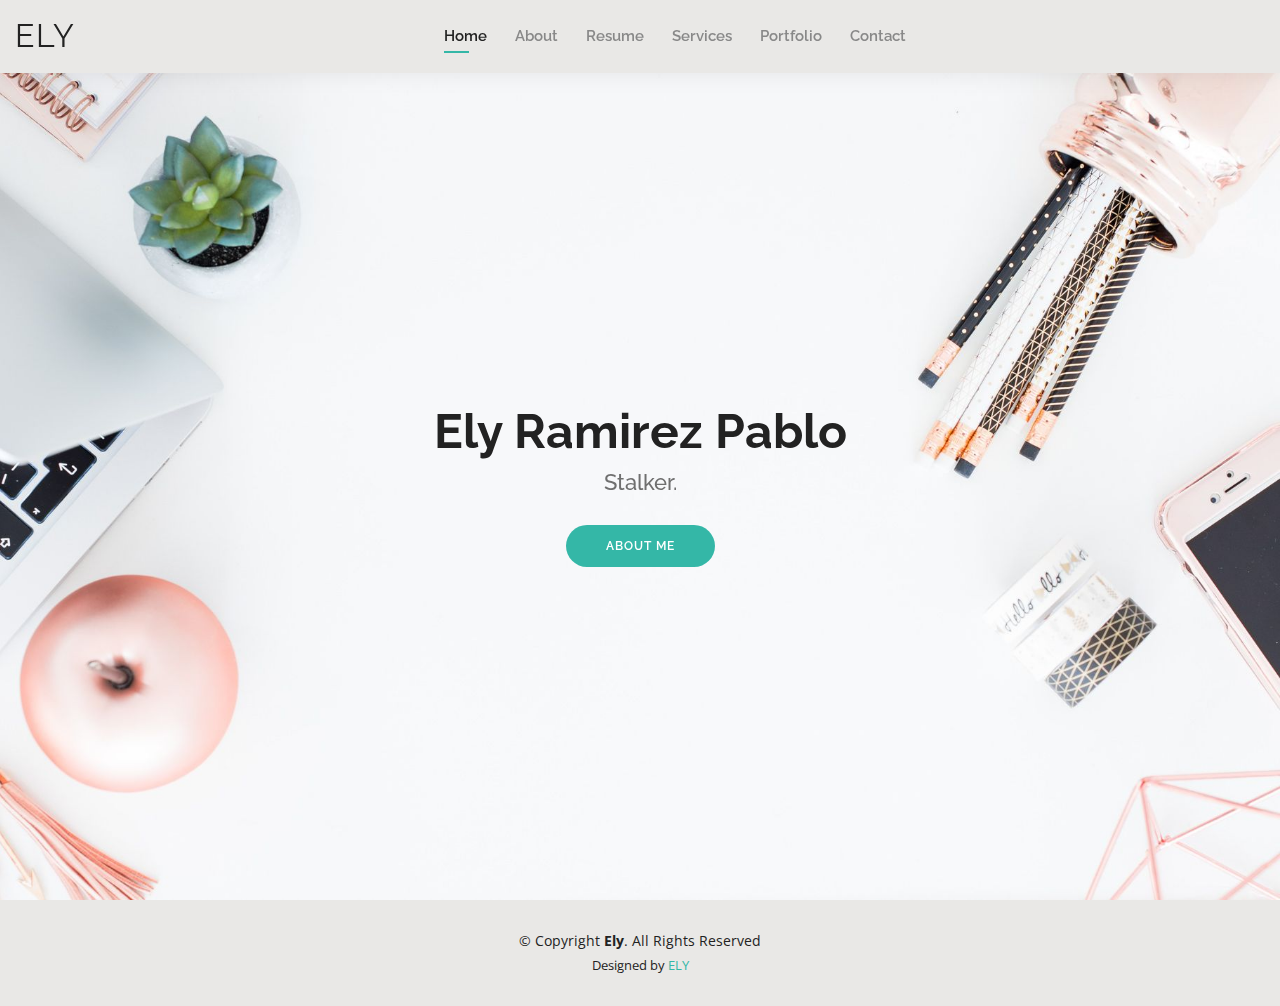
<file: index.html>
<!DOCTYPE html>
<html lang="en">

<head>
  <meta charset="utf-8">
  <meta content="width=device-width, initial-scale=1.0" name="viewport">

  <title>Ely R </title>
  <meta content="" name="descriptison">
  <meta content="" name="keywords">

  <!-- Favicons -->
  <link href="assets/img/favicon.png" rel="icon">
  <link href="assets/img/apple-touch-icon.png" rel="apple-touch-icon">

  <!-- Google Fonts -->
  <link href="https://fonts.googleapis.com/css?family=Open+Sans:300,300i,400,400i,600,600i,700,700i|Raleway:300,300i,400,400i,500,500i,600,600i,700,700i|Poppins:300,300i,400,400i,500,500i,600,600i,700,700i" rel="stylesheet">

  <!-- Vendor CSS Files -->
  <link href="assets/vendor/bootstrap/css/bootstrap.min.css" rel="stylesheet">
  <link href="assets/vendor/icofont/icofont.min.css" rel="stylesheet">
  <link href="assets/vendor/owl.carousel/assets/owl.carousel.min.css" rel="stylesheet">
  <link href="assets/vendor/boxicons/css/boxicons.min.css" rel="stylesheet">
  <link href="assets/vendor/venobox/venobox.css" rel="stylesheet">
  <link href="assets/vendor/aos/aos.css" rel="stylesheet">

  <!-- Template Main CSS File -->
  <link href="assets/css/style.css" rel="stylesheet">

  <!-- =======================================================
  * Template Name: Kelly - v2.0.0
  * Template URL: https://bootstrapmade.com/kelly-free-bootstrap-cv-resume-html-template/
  * Author: BootstrapMade.com
  * License: https://bootstrapmade.com/license/
  ======================================================== -->
</head>

<body>

  <!-- ======= Header ======= -->
  <header id="header" class="fixed-top">
    <div class="container-fluid d-flex justify-content-between align-items-center">

      <h1 class="logo"><a href="index.html">Ely</a></h1>
      <!-- Uncomment below if you prefer to use an image logo -->
      <!-- <a href="index.html" class="logo"><img src="assets/img/logo.png" alt="" class="img-fluid"></a>-->

      <nav class="nav-menu d-none d-lg-block">
        <ul>
          <li class="active"><a href="index.html">Home</a></li>
          <li><a href="about.html">About</a></li>
          <li><a href="resume.html">Resume</a></li>
          <li><a href="services.html">Services</a></li>
          <li><a href="portfolio.html">Portfolio</a></li>
          <li><a href="contact.html">Contact</a></li>
        </ul>
      </nav><!-- .nav-menu -->

      <div class="header-social-links">
        <!-- <a href="https://twitter.com/elyy51o" class="twitter"><i class="icofont-twitter"></i></a> -->
        <!-- <a href="#" class="facebook"><i class="icofont-facebook"></i></a> -->
        <!-- <a href="https://www.instagram.com/elyy51o/?hl=en" class="instagram"><i class="icofont-instagram"></i></a> -->
        <!-- <a href="#" class="linkedin"><i class="icofont-linkedin"></i></i></a>
      </div> -->

    </div>

  </header><!-- End Header -->

  <!-- ======= Hero Section ======= -->
  <section id="hero" class="d-flex align-items-center">
    <div class="container d-flex flex-column align-items-center" data-aos="zoom-in" data-aos-delay="100">
      <h1>Ely Ramirez Pablo</h1>
      <h2>Stalker.</h2>  
      <a href="about.html" class="btn-about">About Me</a>
    </div>
  </section><!-- End Hero -->

  <!-- ======= Footer ======= -->
  <footer id="footer">
    <div class="container">
      <div class="copyright">
        &copy; Copyright <strong><span>Ely</span></strong>. All Rights Reserved
      </div>
      <div class="credits">
        <!-- All the links in the footer should remain intact. -->
        <!-- You can delete the links only if you purchased the pro version. -->
        <!-- Licensing information: https://bootstrapmade.com/license/ -->
        <!-- Purchase the pro version with working PHP/AJAX contact form: https://bootstrapmade.com/kelly-free-bootstrap-cv-resume-html-template/ -->
        Designed by <a href="index.html">ELY</a>
      </div>
    </div>
  </footer><!-- End  Footer -->

  <div id="preloader"></div>
  <a href="#" class="back-to-top"><i class="bx bx-up-arrow-alt"></i></a>

  <!-- Vendor JS Files -->
  <script src="assets/vendor/jquery/jquery.min.js"></script>
  <script src="assets/vendor/bootstrap/js/bootstrap.bundle.min.js"></script>
  <script src="assets/vendor/jquery.easing/jquery.easing.min.js"></script>
  <script src="assets/vendor/php-email-form/validate.js"></script>
  <script src="assets/vendor/waypoints/jquery.waypoints.min.js"></script>
  <script src="assets/vendor/counterup/counterup.min.js"></script>
  <script src="assets/vendor/owl.carousel/owl.carousel.min.js"></script>
  <script src="assets/vendor/isotope-layout/isotope.pkgd.min.js"></script>
  <script src="assets/vendor/venobox/venobox.min.js"></script>
  <script src="assets/vendor/aos/aos.js"></script>

  <!-- Template Main JS File -->
  <script src="assets/js/main.js"></script>

</body>

</html>
</file>
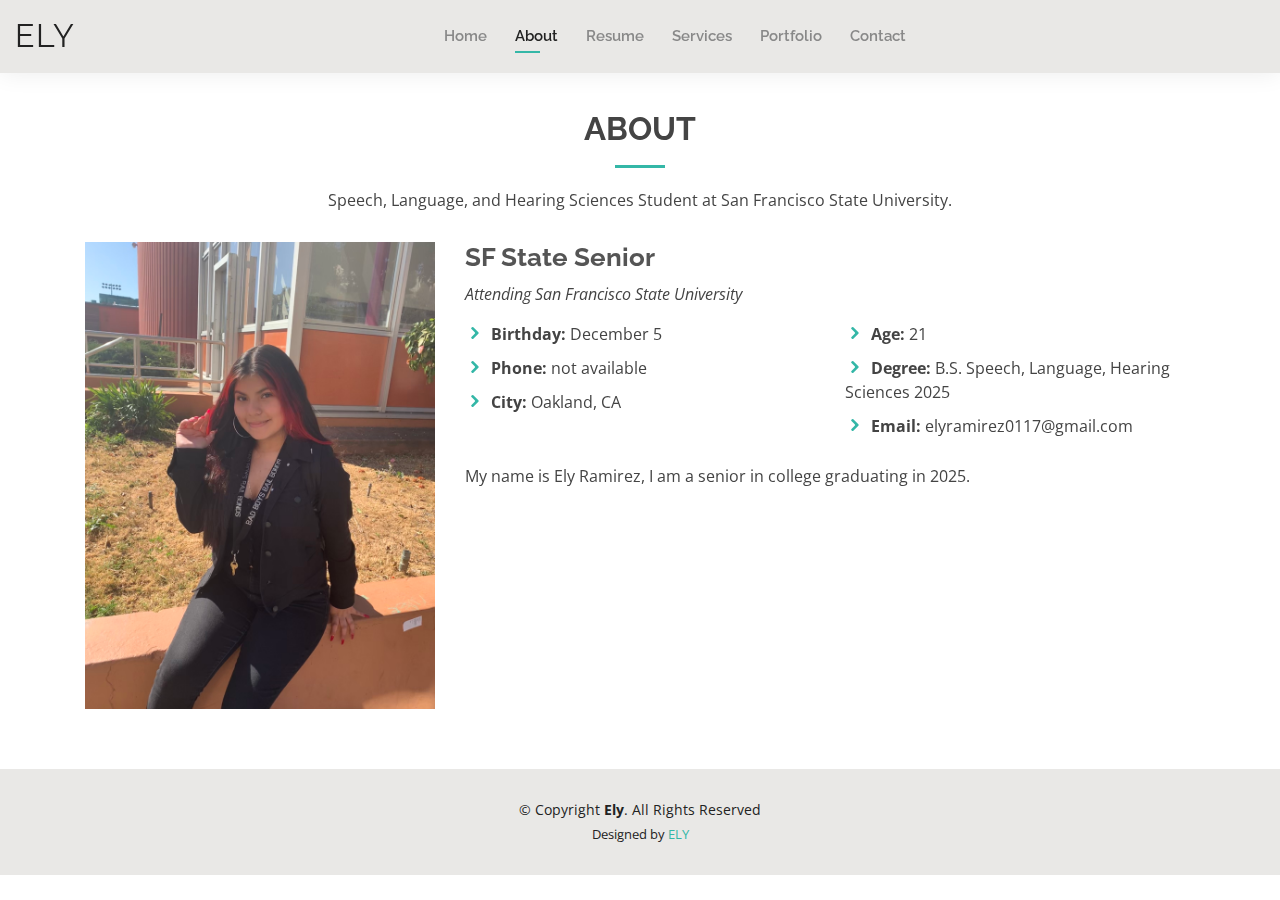
<file: about.html>
<!DOCTYPE html>
<html lang="en">

<head>
  <meta charset="utf-8">
  <meta content="width=device-width, initial-scale=1.0" name="viewport">

  <title>About - Ely R </title>
  <meta content="" name="descriptison">
  <meta content="" name="keywords">

  <!-- Favicons -->
  <link href="assets/img/favicon.png" rel="icon">
  <link href="assets/img/apple-touch-icon.png" rel="apple-touch-icon">

  <!-- Google Fonts -->
  <link href="https://fonts.googleapis.com/css?family=Open+Sans:300,300i,400,400i,600,600i,700,700i|Raleway:300,300i,400,400i,500,500i,600,600i,700,700i|Poppins:300,300i,400,400i,500,500i,600,600i,700,700i" rel="stylesheet">

  <!-- Vendor CSS Files -->
  <link href="assets/vendor/bootstrap/css/bootstrap.min.css" rel="stylesheet">
  <link href="assets/vendor/icofont/icofont.min.css" rel="stylesheet">
  <link href="assets/vendor/owl.carousel/assets/owl.carousel.min.css" rel="stylesheet">
  <link href="assets/vendor/boxicons/css/boxicons.min.css" rel="stylesheet">
  <link href="assets/vendor/venobox/venobox.css" rel="stylesheet">
  <link href="assets/vendor/aos/aos.css" rel="stylesheet">

  <!-- Template Main CSS File -->
  <link href="assets/css/style.css" rel="stylesheet">

  <!-- =======================================================
  * Template Name: Kelly - v2.0.0
  * Template URL: https://bootstrapmade.com/kelly-free-bootstrap-cv-resume-html-template/
  * Author: BootstrapMade.com
  * License: https://bootstrapmade.com/license/
  ======================================================== -->
</head>

<body>

  <!-- ======= Header ======= -->
  <header id="header" class="fixed-top">
    <div class="container-fluid d-flex justify-content-between align-items-center">

      <h1 class="logo"><a href="index.html">Ely</a></h1>
      <!-- Uncomment below if you prefer to use an image logo -->
      <!-- <a href="index.html" class="logo"><img src="assets/img/logo.png" alt="" class="img-fluid"></a>-->

      <nav class="nav-menu d-none d-lg-block">
        <ul>
          <li><a href="index.html">Home</a></li>
          <li class="active"><a href="about.html">About</a></li>
          <li><a href="resume.html">Resume</a></li>
          <li><a href="services.html">Services</a></li>
          <li><a href="portfolio.html">Portfolio</a></li>
          <li><a href="contact.html">Contact</a></li>
        </ul>
      </nav><!-- .nav-menu -->

      <div class="header-social-links">
        <!-- <a href="https://twitter.com/elyy51o" class="twitter"><i class="icofont-twitter"></i></a> -->
        <!-- <a href="#" class="facebook"><i class="icofont-facebook"></i></a> -->
        <!-- <a href="https://www.instagram.com/elyy51o/?hl=en" class="instagram"><i class="icofont-instagram"></i></a> -->
       <!--  <a href="#" class="linkedin"><i class="icofont-linkedin"></i></i></a> -->
      </div>

    </div>

  </header><!-- End Header -->

  <main id="main">

    <!-- ======= About Section ======= -->
    <section id="about" class="about">
      <div class="container" data-aos="fade-up">

        <div class="section-title">
          <h2>About</h2>
          <p>Speech, Language, and Hearing Sciences Student at San Francisco State University. </p>
        </div>

        <div class="row">
          <div class="col-lg-4">
            <img src="ely.jpg" class="img-fluid" alt="">
          </div>
          <div class="col-lg-8 pt-4 pt-lg-0 content">
            <h3>SF State Senior</h3>
            <p class="font-italic">
              Attending San Francisco State University
            </p>
            <div class="row">
              <div class="col-lg-6">
                <ul>
                  <li><i class="icofont-rounded-right"></i> <strong>Birthday:</strong> December 5</li>
                  <li><i class="icofont-rounded-right"></i> <strong>Phone:</strong> not available </li>
                  <li><i class="icofont-rounded-right"></i> <strong>City:</strong> Oakland, CA</li>
                </ul>
              </div>
              <div class="col-lg-6">
                <ul>
                  <li><i class="icofont-rounded-right"></i> <strong>Age:</strong> 21</li>
                  <li><i class="icofont-rounded-right"></i> <strong>Degree:</strong> B.S. Speech, Language, Hearing Sciences 2025</li>
                  <li><i class="icofont-rounded-right"></i> <strong>Email:</strong> elyramirez0117@gmail.com</li>
                </ul>
              </div>
            </div>
            <p>
              My name is Ely Ramirez, I am a senior in college graduating in 2025.
            </p>
          </div>
        </div>

      </div>
    </section><!-- End About Section -->

   
  <!-- ======= Footer ======= -->
  <footer id="footer">
    <div class="container">
      <div class="copyright">
        &copy; Copyright <strong><span>Ely</span></strong>. All Rights Reserved
      </div>
      <div class="credits">
        <!-- All the links in the footer should remain intact. -->
        <!-- You can delete the links only if you purchased the pro version. -->
        <!-- Licensing information: https://bootstrapmade.com/license/ -->
        <!-- Purchase the pro version with working PHP/AJAX contact form: https://bootstrapmade.com/kelly-free-bootstrap-cv-resume-html-template/ -->
        Designed by <a href="index.html">ELY</a>
      </div>
    </div>
  </footer><!-- End  Footer -->

  <div id="preloader"></div>
  <a href="#" class="back-to-top"><i class="bx bx-up-arrow-alt"></i></a>

  <!-- Vendor JS Files -->
  <script src="assets/vendor/jquery/jquery.min.js"></script>
  <script src="assets/vendor/bootstrap/js/bootstrap.bundle.min.js"></script>
  <script src="assets/vendor/jquery.easing/jquery.easing.min.js"></script>
  <script src="assets/vendor/php-email-form/validate.js"></script>
  <script src="assets/vendor/waypoints/jquery.waypoints.min.js"></script>
  <script src="assets/vendor/counterup/counterup.min.js"></script>
  <script src="assets/vendor/owl.carousel/owl.carousel.min.js"></script>
  <script src="assets/vendor/isotope-layout/isotope.pkgd.min.js"></script>
  <script src="assets/vendor/venobox/venobox.min.js"></script>
  <script src="assets/vendor/aos/aos.js"></script>

  <!-- Template Main JS File -->
  <script src="assets/js/main.js"></script>

</body>

</html>
</file>
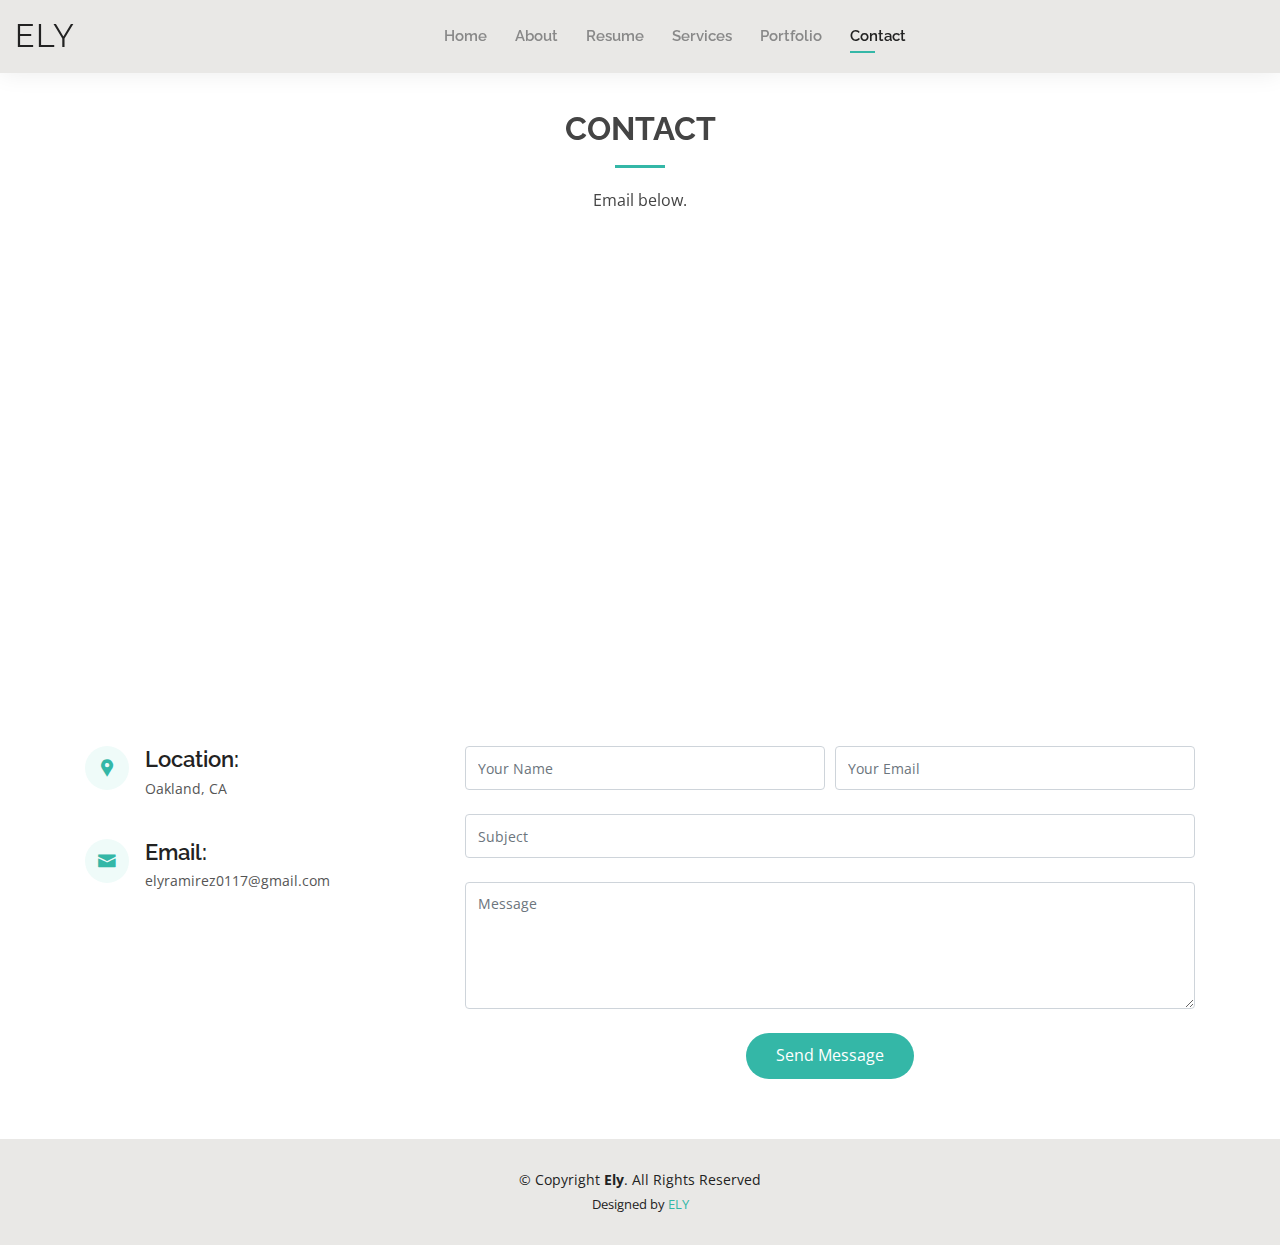
<file: contact.html>
<!DOCTYPE html>
<html lang="en">

<head>
  <meta charset="utf-8">
  <meta content="width=device-width, initial-scale=1.0" name="viewport">

  <title>Contact - Ely R </title>
  <meta content="" name="descriptison">
  <meta content="" name="keywords">

  <!-- Favicons -->
  <link href="assets/img/favicon.png" rel="icon">
  <link href="assets/img/apple-touch-icon.png" rel="apple-touch-icon">

  <!-- Google Fonts -->
  <link href="https://fonts.googleapis.com/css?family=Open+Sans:300,300i,400,400i,600,600i,700,700i|Raleway:300,300i,400,400i,500,500i,600,600i,700,700i|Poppins:300,300i,400,400i,500,500i,600,600i,700,700i" rel="stylesheet">

  <!-- Vendor CSS Files -->
  <link href="assets/vendor/bootstrap/css/bootstrap.min.css" rel="stylesheet">
  <link href="assets/vendor/icofont/icofont.min.css" rel="stylesheet">
  <link href="assets/vendor/owl.carousel/assets/owl.carousel.min.css" rel="stylesheet">
  <link href="assets/vendor/boxicons/css/boxicons.min.css" rel="stylesheet">
  <link href="assets/vendor/venobox/venobox.css" rel="stylesheet">
  <link href="assets/vendor/aos/aos.css" rel="stylesheet">

  <!-- Template Main CSS File -->
  <link href="assets/css/style.css" rel="stylesheet">

  <!-- =======================================================
  * Template Name: Kelly - v2.0.0
  * Template URL: https://bootstrapmade.com/kelly-free-bootstrap-cv-resume-html-template/
  * Author: BootstrapMade.com
  * License: https://bootstrapmade.com/license/
  ======================================================== -->
</head>

<body>

  <!-- ======= Header ======= -->
  <header id="header" class="fixed-top">
    <div class="container-fluid d-flex justify-content-between align-items-center">

      <h1 class="logo"><a href="index.html">Ely</a></h1>
      <!-- Uncomment below if you prefer to use an image logo -->
      <!-- <a href="index.html" class="logo"><img src="assets/img/logo.png" alt="" class="img-fluid"></a>-->

      <nav class="nav-menu d-none d-lg-block">
        <ul>
          <li><a href="index.html">Home</a></li>
          <li><a href="about.html">About</a></li>
          <li><a href="resume.html">Resume</a></li>
          <li><a href="services.html">Services</a></li>
          <li><a href="portfolio.html">Portfolio</a></li>
          <li class="active"><a href="contact.html">Contact</a></li>
        </ul>
      </nav><!-- .nav-menu -->

      <div class="header-social-links">
        <!-- <a href="https://twitter.com/elyy51o" class="twitter"><i class="icofont-twitter"></i></a> -->
       <!--  <a href="#" class="facebook"><i class="icofont-facebook"></i></a> -->
        <!-- <a href="https://www.instagram.com/elyy51o/?hl=en" class="instagram"><i class="icofont-instagram"></i></a> -->
        <!-- <a href="#" class="linkedin"><i class="icofont-linkedin"></i></i></a> -->
      </div>

    </div>

  </header><!-- End Header -->

  <main id="main">

    <!-- ======= Contact Section ======= -->
    <section id="contact" class="contact">
      <div class="container" data-aos="fade-up">

        <div class="section-title">
          <h2>Contact</h2>
          <p>Email below. </p>
        </div>

        <div>
          <iframe src="https://www.google.com/maps/embed?pb=!1m18!1m12!1m3!1d3153.2811286653446!2d-122.23793858434757!3d37.78345091943268!2m3!1f0!2f0!3f0!3m2!1i1024!2i768!4f13.1!3m3!1m2!1s0x808f86e44bd9de91%3A0xffada5b10050ff62!2sYouth%20Employment%20Partnership!5e0!3m2!1sen!2sus!4v1598050017195!5m2!1sen!2sus" width="1200" height="450" frameborder="0" style="border:0;" allowfullscreen="" aria-hidden="false" tabindex="0"></iframe>
        </div>

        <div class="row mt-5">

          <div class="col-lg-4">
            <div class="info">
              <div class="address">
                <i class="icofont-google-map"></i>
                <h4>Location:</h4>
                <p>Oakland, CA</p>
              </div>

              <div class="email">
                <i class="icofont-envelope"></i>
                <h4>Email:</h4>
                <p>elyramirez0117@gmail.com</p>
              </div>
            </div>

          </div>

          <div class="col-lg-8 mt-5 mt-lg-0">

            <form action="forms/contact.php" method="post" role="form" class="php-email-form">
              <div class="form-row">
                <div class="col-md-6 form-group">
                  <input type="text" name="name" class="form-control" id="name" placeholder="Your Name" data-rule="minlen:4" data-msg="Please enter at least 4 chars" />
                  <div class="validate"></div>
                </div>
                <div class="col-md-6 form-group">
                  <input type="email" class="form-control" name="email" id="email" placeholder="Your Email" data-rule="email" data-msg="Please enter a valid email" />
                  <div class="validate"></div>
                </div>
              </div>
              <div class="form-group">
                <input type="text" class="form-control" name="subject" id="subject" placeholder="Subject" data-rule="minlen:4" data-msg="Please enter at least 8 chars of subject" />
                <div class="validate"></div>
              </div>
              <div class="form-group">
                <textarea class="form-control" name="message" rows="5" data-rule="required" data-msg="Please write something for us" placeholder="Message"></textarea>
                <div class="validate"></div>
              </div>
              <div class="mb-3">
                <div class="loading">Loading</div>
                <div class="error-message"></div>
                <div class="sent-message">Your message has been sent. Thank you!</div>
              </div>
              <div class="text-center"><button type="submit">Send Message</button></div>
            </form>

          </div>

        </div>

      </div>
    </section><!-- End Contact Section -->

  </main><!-- End #main -->

  <!-- ======= Footer ======= -->
  <footer id="footer">
    <div class="container">
      <div class="copyright">
        &copy; Copyright <strong><span>Ely</span></strong>. All Rights Reserved
      </div>
      <div class="credits">
        <!-- All the links in the footer should remain intact. -->
        <!-- You can delete the links only if you purchased the pro version. -->
        <!-- Licensing information: https://bootstrapmade.com/license/ -->
        <!-- Purchase the pro version with working PHP/AJAX contact form: https://bootstrapmade.com/kelly-free-bootstrap-cv-resume-html-template/ -->
        Designed by <a href="index.html">ELY</a>
      </div>
    </div>
  </footer><!-- End  Footer -->

  <div id="preloader"></div>
  <a href="#" class="back-to-top"><i class="bx bx-up-arrow-alt"></i></a>

  <!-- Vendor JS Files -->
  <script src="assets/vendor/jquery/jquery.min.js"></script>
  <script src="assets/vendor/bootstrap/js/bootstrap.bundle.min.js"></script>
  <script src="assets/vendor/jquery.easing/jquery.easing.min.js"></script>
  <script src="assets/vendor/php-email-form/validate.js"></script>
  <script src="assets/vendor/waypoints/jquery.waypoints.min.js"></script>
  <script src="assets/vendor/counterup/counterup.min.js"></script>
  <script src="assets/vendor/owl.carousel/owl.carousel.min.js"></script>
  <script src="assets/vendor/isotope-layout/isotope.pkgd.min.js"></script>
  <script src="assets/vendor/venobox/venobox.min.js"></script>
  <script src="assets/vendor/aos/aos.js"></script>

  <!-- Template Main JS File -->
  <script src="assets/js/main.js"></script>

</body>

</html>
</file>
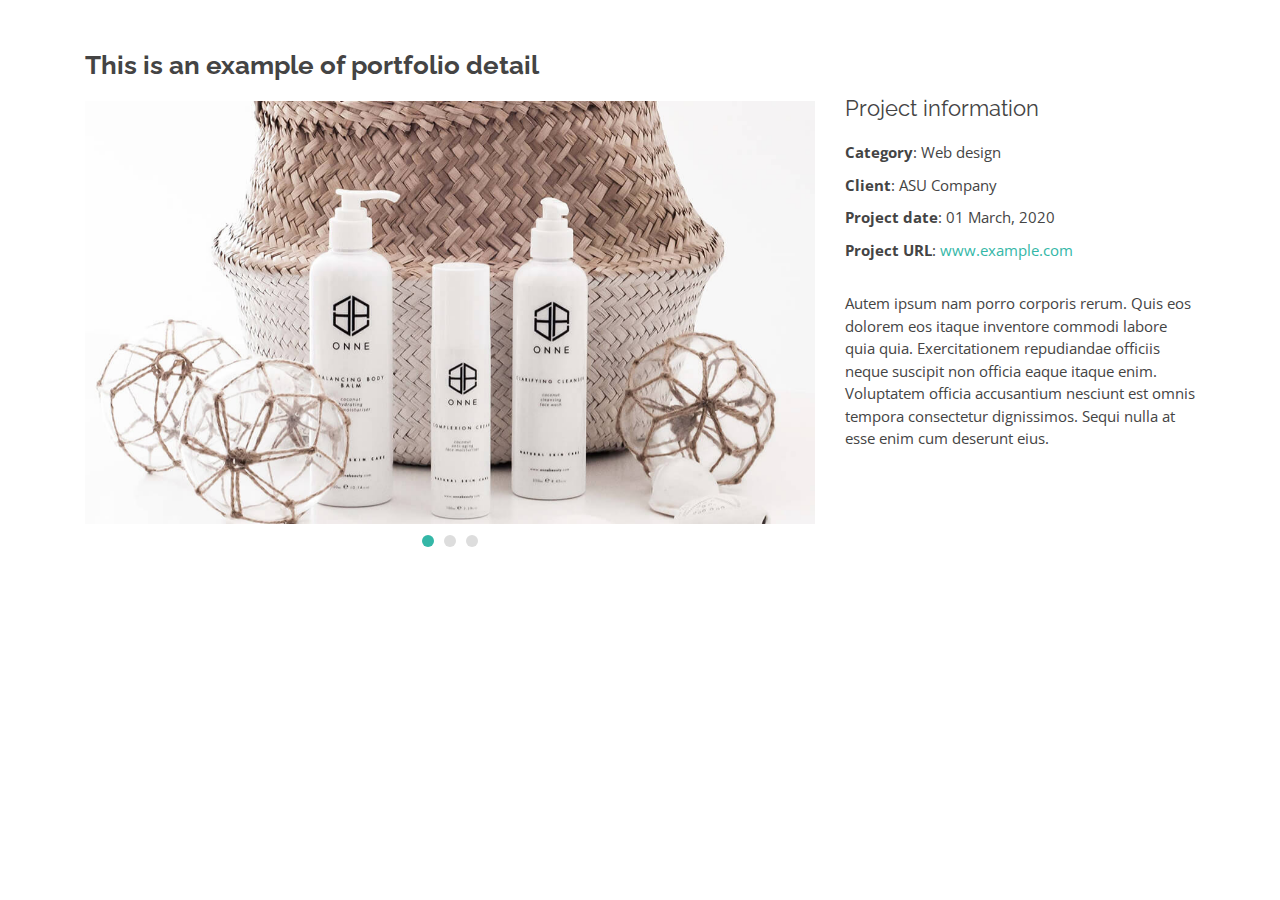
<file: portfolio-details.html>
<!DOCTYPE html>
<html lang="en">

<head>
  <meta charset="utf-8">
  <meta content="width=device-width, initial-scale=1.0" name="viewport">

  <title>Portfolio Details - Kelly Bootstrap Template</title>
  <meta content="" name="descriptison">
  <meta content="" name="keywords">

  <!-- Favicons -->
  <link href="assets/img/favicon.png" rel="icon">
  <link href="assets/img/apple-touch-icon.png" rel="apple-touch-icon">

  <!-- Google Fonts -->
  <link href="https://fonts.googleapis.com/css?family=Open+Sans:300,300i,400,400i,600,600i,700,700i|Raleway:300,300i,400,400i,500,500i,600,600i,700,700i|Poppins:300,300i,400,400i,500,500i,600,600i,700,700i" rel="stylesheet">

  <!-- Vendor CSS Files -->
  <link href="assets/vendor/bootstrap/css/bootstrap.min.css" rel="stylesheet">
  <link href="assets/vendor/icofont/icofont.min.css" rel="stylesheet">
  <link href="assets/vendor/owl.carousel/assets/owl.carousel.min.css" rel="stylesheet">
  <link href="assets/vendor/boxicons/css/boxicons.min.css" rel="stylesheet">
  <link href="assets/vendor/venobox/venobox.css" rel="stylesheet">
  <link href="assets/vendor/aos/aos.css" rel="stylesheet">

  <!-- Template Main CSS File -->
  <link href="assets/css/style.css" rel="stylesheet">

  <!-- =======================================================
  * Template Name: Kelly - v2.0.0
  * Template URL: https://bootstrapmade.com/kelly-free-bootstrap-cv-resume-html-template/
  * Author: BootstrapMade.com
  * License: https://bootstrapmade.com/license/
  ======================================================== -->
</head>

<body>

  <main id="main">

    <!-- ======= Portfolio Details Section ======= -->
    <section id="portfolio-details" class="portfolio-details">
      <div class="container">

        <div class="row">

          <div class="col-lg-8">
            <h2 class="portfolio-title">This is an example of portfolio detail</h2>
            <div class="owl-carousel portfolio-details-carousel">
              <img src="assets/img/portfolio/portfolio-details-1.jpg" class="img-fluid" alt="">
              <img src="assets/img/portfolio/portfolio-details-2.jpg" class="img-fluid" alt="">
              <img src="assets/img/portfolio/portfolio-details-3.jpg" class="img-fluid" alt="">
            </div>
          </div>

          <div class="col-lg-4 portfolio-info">
            <h3>Project information</h3>
            <ul>
              <li><strong>Category</strong>: Web design</li>
              <li><strong>Client</strong>: ASU Company</li>
              <li><strong>Project date</strong>: 01 March, 2020</li>
              <li><strong>Project URL</strong>: <a href="#">www.example.com</a></li>
            </ul>

            <p>
              Autem ipsum nam porro corporis rerum. Quis eos dolorem eos itaque inventore commodi labore quia quia. Exercitationem repudiandae officiis neque suscipit non officia eaque itaque enim. Voluptatem officia accusantium nesciunt est omnis tempora consectetur dignissimos. Sequi nulla at esse enim cum deserunt eius.
            </p>
          </div>

        </div>

      </div>
    </section><!-- End Portfolio Details Section -->

  </main><!-- End #main -->

  <div id="preloader"></div>
  <a href="#" class="back-to-top"><i class="bx bx-up-arrow-alt"></i></a>

  <!-- Vendor JS Files -->
  <script src="assets/vendor/jquery/jquery.min.js"></script>
  <script src="assets/vendor/bootstrap/js/bootstrap.bundle.min.js"></script>
  <script src="assets/vendor/jquery.easing/jquery.easing.min.js"></script>
  <script src="assets/vendor/php-email-form/validate.js"></script>
  <script src="assets/vendor/waypoints/jquery.waypoints.min.js"></script>
  <script src="assets/vendor/counterup/counterup.min.js"></script>
  <script src="assets/vendor/owl.carousel/owl.carousel.min.js"></script>
  <script src="assets/vendor/isotope-layout/isotope.pkgd.min.js"></script>
  <script src="assets/vendor/venobox/venobox.min.js"></script>
  <script src="assets/vendor/aos/aos.js"></script>

  <!-- Template Main JS File -->
  <script src="assets/js/main.js"></script>

</body>

</html>
</file>
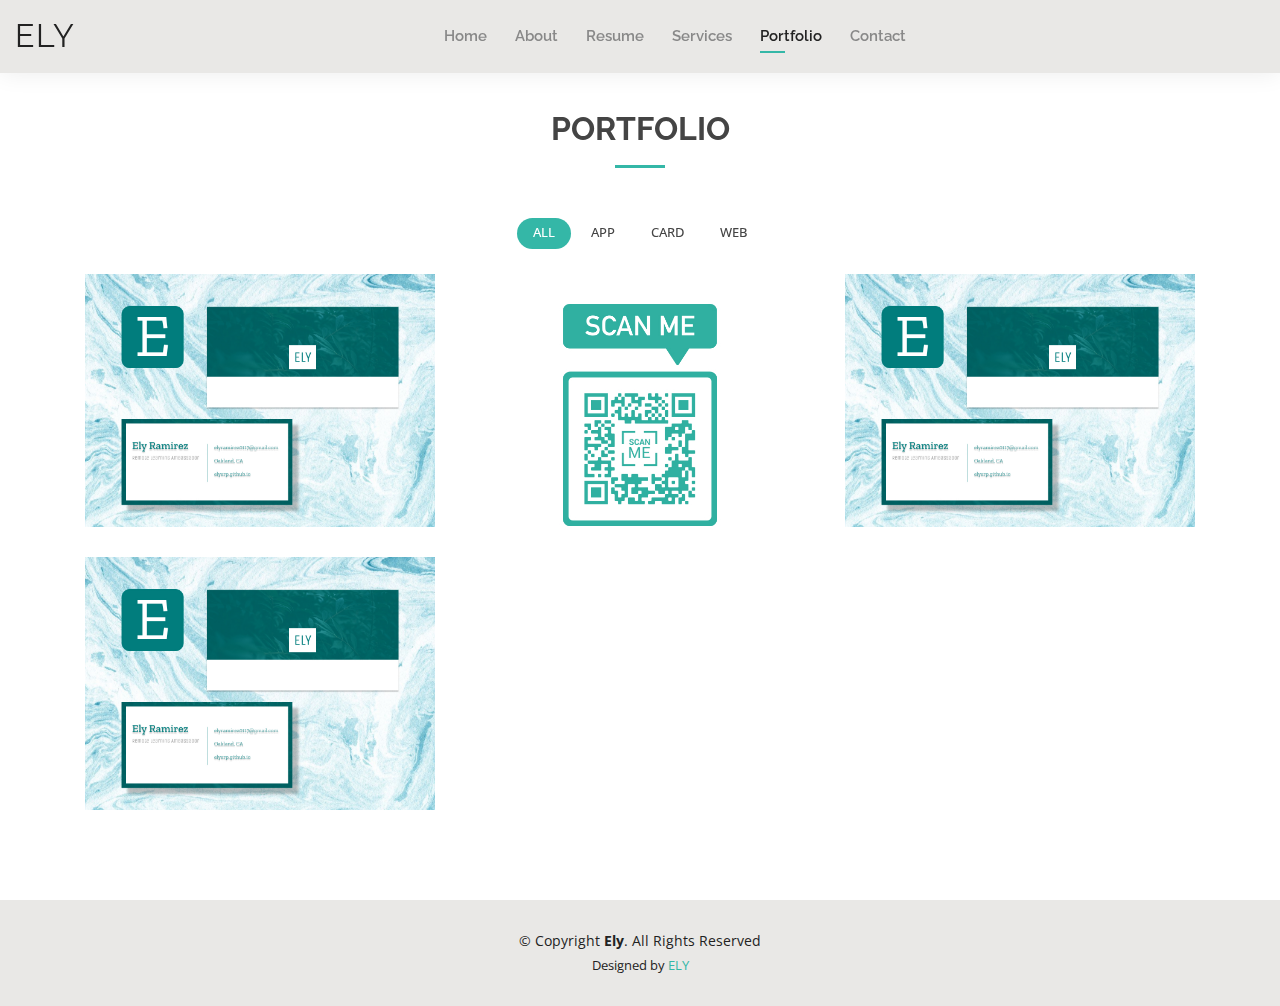
<file: portfolio.html>
<!DOCTYPE html>
<html lang="en">

<head>
  <meta charset="utf-8">
  <meta content="width=device-width, initial-scale=1.0" name="viewport">

  <title>Portfolio - Ely R</title>
  <meta content="" name="descriptison">
  <meta content="" name="keywords">

  <!-- Favicons -->
  <link href="assets/img/favicon.png" rel="icon">
  <link href="assets/img/apple-touch-icon.png" rel="apple-touch-icon">

  <!-- Google Fonts -->
  <link href="https://fonts.googleapis.com/css?family=Open+Sans:300,300i,400,400i,600,600i,700,700i|Raleway:300,300i,400,400i,500,500i,600,600i,700,700i|Poppins:300,300i,400,400i,500,500i,600,600i,700,700i" rel="stylesheet">

  <!-- Vendor CSS Files -->
  <link href="assets/vendor/bootstrap/css/bootstrap.min.css" rel="stylesheet">
  <link href="assets/vendor/icofont/icofont.min.css" rel="stylesheet">
  <link href="assets/vendor/owl.carousel/assets/owl.carousel.min.css" rel="stylesheet">
  <link href="assets/vendor/boxicons/css/boxicons.min.css" rel="stylesheet">
  <link href="assets/vendor/venobox/venobox.css" rel="stylesheet">
  <link href="assets/vendor/aos/aos.css" rel="stylesheet">

  <!-- Template Main CSS File -->
  <link href="assets/css/style.css" rel="stylesheet">

  <!-- =======================================================
  * Template Name: Kelly - v2.0.0
  * Template URL: https://bootstrapmade.com/kelly-free-bootstrap-cv-resume-html-template/
  * Author: BootstrapMade.com
  * License: https://bootstrapmade.com/license/
  ======================================================== -->
</head>

<body>

  <!-- ======= Header ======= -->
  <header id="header" class="fixed-top">
    <div class="container-fluid d-flex justify-content-between align-items-center">

      <h1 class="logo"><a href="index.html">Ely</a></h1>
      <!-- Uncomment below if you prefer to use an image logo -->
      <!-- <a href="index.html" class="logo"><img src="assets/img/logo.png" alt="" class="img-fluid"></a>-->

      <nav class="nav-menu d-none d-lg-block">
        <ul>
          <li><a href="index.html">Home</a></li>
          <li><a href="about.html">About</a></li>
          <li><a href="resume.html">Resume</a></li>
          <li><a href="services.html">Services</a></li>
          <li class="active"><a href="portfolio.html">Portfolio</a></li>
          <li><a href="contact.html">Contact</a></li>
        </ul>
      </nav><!-- .nav-menu -->

      <div class="header-social-links">
      <!--  <a href="#" class="twitter"><i class="icofont-twitter"></i></a> -->
      <!--  <a href="#" class="facebook"><i class="icofont-facebook"></i></a> -->
      <!-- <a href="#" class="instagram"><i class="icofont-instagram"></i></a> -->
      <!--   <a href="#" class="linkedin"><i class="icofont-linkedin"></i></i></a> -->
      </div>

    </div>

  </header><!-- End Header -->

  <main id="main">

    <!-- ======= Portfolio Section ======= -->
    <section id="portfolio" class="portfolio">
      <div class="container" data-aos="fade-up">

        <div class="section-title">
          <h2>Portfolio</h2>
          <p></p>
        </div>

        <div class="row" data-aos="fade-up" data-aos-delay="100">
          <div class="col-lg-12 d-flex justify-content-center">
            <ul id="portfolio-flters">
              <li data-filter="*" class="filter-active">All</li>
              <li data-filter=".filter-app">App</li>
              <li data-filter=".filter-card">Card</li>
              <li data-filter=".filter-web">Web</li>
            </ul>
          </div>
        </div>

        <div class="row portfolio-container" data-aos="fade-up" data-aos-delay="200">

          <div class="col-lg-4 col-md-6 portfolio-item filter-app">
            <div class="portfolio-wrap">
              <img src="assets/img/portfolio/portfolio-1.jpg" class="img-fluid" alt="">
              <div class="portfolio-info">
                <h4>Business Card and Logo</h4>
                <p>App</p>
                <div class="portfolio-links">
                  <a href="assets/img/portfolio/portfolio-1.jpg" data-gall="portfolioGallery" class="venobox" title="App 1"><i class="bx bx-plus"></i></a>
                  <a href="portfolio-details.html" data-gall="portfolioDetailsGallery" data-vbtype="iframe" class="venobox" title="Portfolio Details"><i class="bx bx-link"></i></a>
                </div>
              </div>
            </div>
          </div>

<!--           <div class="col-lg-4 col-md-6 portfolio-item filter-web">
            <div class="portfolio-wrap">
              <img src="assets/img/portfolio/portfolio-2.jpg" class="img-fluid" alt="">
              <div class="portfolio-info">
                <h4>Web 3</h4>
                <p>Web</p>
                <div class="portfolio-links">
                  <a href="assets/img/portfolio/portfolio-2.jpg" data-gall="portfolioGallery" class="venobox" title="Web 3"><i class="bx bx-plus"></i></a>
                  <a href="portfolio-details.html" data-gall="portfolioDetailsGallery" data-vbtype="iframe" class="venobox" title="Portfolio Details"><i class="bx bx-link"></i></a>
                </div>
              </div>
            </div>
          </div> -->

          <div class="col-lg-4 col-md-6 portfolio-item filter-app">
            <div class="portfolio-wrap">
              <img src="assets/img/portfolio/portfolio-3.jpg" class="img-fluid" alt="">
              <div class="portfolio-info">
                <h4>Website QR Code</h4>
                <p>App</p>
                <div class="portfolio-links">
                  <a href="assets/img/portfolio/portfolio-3.jpg" data-gall="portfolioGallery" class="venobox" title="App 2"><i class="bx bx-plus"></i></a>
                  <a href="portfolio-details.html" data-gall="portfolioDetailsGallery" data-vbtype="iframe" class="venobox" title="Portfolio Details"><i class="bx bx-link"></i></a>
                </div>
              </div>
            </div>
          </div>

<!--           <div class="col-lg-4 col-md-6 portfolio-item filter-card">
            <div class="portfolio-wrap">
              <img src="assets/img/portfolio/portfolio-4.jpg" class="img-fluid" alt="">
              <div class="portfolio-info">
                <h4>Card 2</h4>
                <p>Card</p>
                <div class="portfolio-links">
                  <a href="assets/img/portfolio/portfolio-4.jpg" data-gall="portfolioGallery" class="venobox" title="Card 2"><i class="bx bx-plus"></i></a>
                  <a href="portfolio-details.html" data-gall="portfolioDetailsGallery" data-vbtype="iframe" class="venobox" title="Portfolio Details"><i class="bx bx-link"></i></a>
                </div>
              </div>
            </div>
          </div> -->

          <div class="col-lg-4 col-md-6 portfolio-item filter-web">
            <div class="portfolio-wrap">
              <img src="assets/img/portfolio/portfolio-1.jpg" class="img-fluid" alt="">
              <div class="portfolio-info">
                <h4>RLA Flyer</h4>
                <p>Web</p>
                <div class="portfolio-links">
                  <a href="assets/img/portfolio/portfolio-1.jpg" data-gall="portfolioGallery" class="venobox" title="Web 2"><i class="bx bx-plus"></i></a>
                  <a href="portfolio-details.html" data-gall="portfolioDetailsGallery" data-vbtype="iframe" class="venobox" title="Portfolio Details"><i class="bx bx-link"></i></a>
                </div>
              </div>
            </div>
          </div>

          <div class="col-lg-4 col-md-6 portfolio-item filter-app">
            <div class="portfolio-wrap">
              <img src="assets/img/portfolio/portfolio-1.jpg" class="img-fluid" alt="">
              <div class="portfolio-info">
                <h4>Placeholder</h4>
                <p>App</p>
                <div class="portfolio-links">
                  <a href="assets/img/portfolio/portfolio-1.jpg" data-gall="portfolioGallery" class="venobox" title="App 3"><i class="bx bx-plus"></i></a>
                  <a href="portfolio-details.html" data-gall="portfolioDetailsGallery" data-vbtype="iframe" class="venobox" title="Portfolio Details"><i class="bx bx-link"></i></a>
                </div>
              </div>
            </div>
          </div>

<!--           <div class="col-lg-4 col-md-6 portfolio-item filter-card">
            <div class="portfolio-wrap">
              <img src="assets/img/portfolio/portfolio-7.jpg" class="img-fluid" alt="">
              <div class="portfolio-info">
                <h4>Card 1</h4>
                <p>Card</p>
                <div class="portfolio-links">
                  <a href="assets/img/portfolio/portfolio-7.jpg" data-gall="portfolioGallery" class="venobox" title="Card 1"><i class="bx bx-plus"></i></a>
                  <a href="portfolio-details.html" data-gall="portfolioDetailsGallery" data-vbtype="iframe" class="venobox" title="Portfolio Details"><i class="bx bx-link"></i></a>
                </div>
              </div>
            </div>
          </div> -->

<!--           <div class="col-lg-4 col-md-6 portfolio-item filter-card">
            <div class="portfolio-wrap">
              <img src="assets/img/portfolio/portfolio-8.jpg" class="img-fluid" alt="">
              <div class="portfolio-info">
                <h4>Card 3</h4>
                <p>Card</p>
                <div class="portfolio-links">
                  <a href="assets/img/portfolio/portfolio-8.jpg" data-gall="portfolioGallery" class="venobox" title="Card 3"><i class="bx bx-plus"></i></a>
                  <a href="portfolio-details.html" data-gall="portfolioDetailsGallery" data-vbtype="iframe" class="venobox" title="Portfolio Details"><i class="bx bx-link"></i></a>
                </div>
              </div>
            </div>
          </div> -->

<!--           <div class="col-lg-4 col-md-6 portfolio-item filter-web">
            <div class="portfolio-wrap">
              <img src="assets/img/portfolio/portfolio-9.jpg" class="img-fluid" alt="">
              <div class="portfolio-info">
                <h4>Web 3</h4>
                <p>Web</p>
                <div class="portfolio-links">
                  <a href="assets/img/portfolio/portfolio-9.jpg" data-gall="portfolioGallery" class="venobox" title="Web 3"><i class="bx bx-plus"></i></a>
                  <a href="portfolio-details.html" data-gall="portfolioDetailsGallery" data-vbtype="iframe" class="venobox" title="Portfolio Details"><i class="bx bx-link"></i></a>
                </div>
              </div>
            </div>
          </div>
 -->
        </div>

      </div>
    </section><!-- End Portfolio Section -->

  </main><!-- End #main -->

  <!-- ======= Footer ======= -->
  <footer id="footer">
    <div class="container">
      <div class="copyright">
        &copy; Copyright <strong><span>Ely</span></strong>. All Rights Reserved
      </div>
      <div class="credits">
        <!-- All the links in the footer should remain intact. -->
        <!-- You can delete the links only if you purchased the pro version. -->
        <!-- Licensing information: https://bootstrapmade.com/license/ -->
        <!-- Purchase the pro version with working PHP/AJAX contact form: https://bootstrapmade.com/kelly-free-bootstrap-cv-resume-html-template/ -->
        Designed by <a href="index.html">ELY</a>
      </div>
    </div>
  </footer><!-- End  Footer -->

  <div id="preloader"></div>
  <a href="#" class="back-to-top"><i class="bx bx-up-arrow-alt"></i></a>

  <!-- Vendor JS Files -->
  <script src="assets/vendor/jquery/jquery.min.js"></script>
  <script src="assets/vendor/bootstrap/js/bootstrap.bundle.min.js"></script>
  <script src="assets/vendor/jquery.easing/jquery.easing.min.js"></script>
  <script src="assets/vendor/php-email-form/validate.js"></script>
  <script src="assets/vendor/waypoints/jquery.waypoints.min.js"></script>
  <script src="assets/vendor/counterup/counterup.min.js"></script>
  <script src="assets/vendor/owl.carousel/owl.carousel.min.js"></script>
  <script src="assets/vendor/isotope-layout/isotope.pkgd.min.js"></script>
  <script src="assets/vendor/venobox/venobox.min.js"></script>
  <script src="assets/vendor/aos/aos.js"></script>

  <!-- Template Main JS File -->
  <script src="assets/js/main.js"></script>

</body>

</html>
</file>
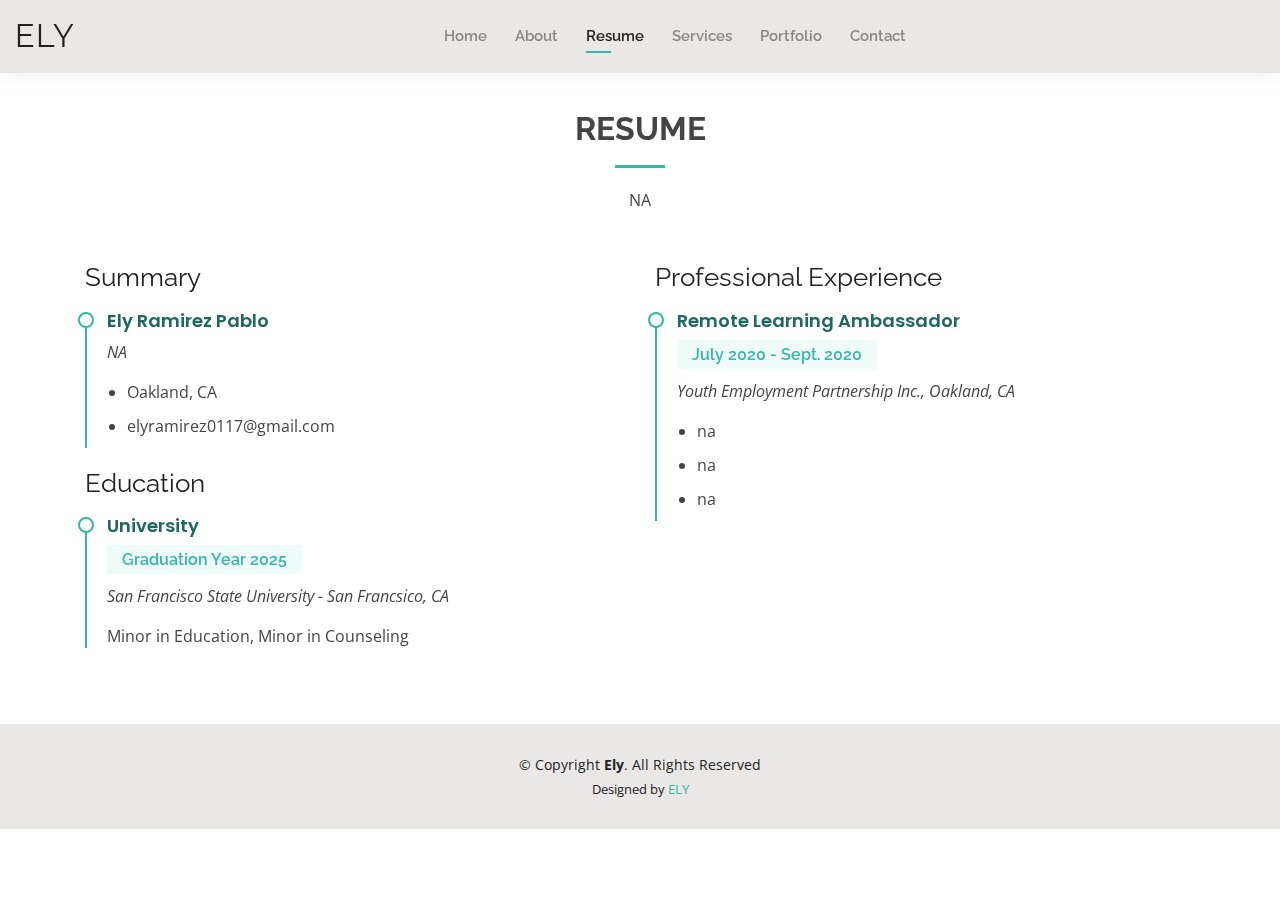
<file: resume.html>
<!DOCTYPE html>
<html lang="en">

<head>
  <meta charset="utf-8">
  <meta content="width=device-width, initial-scale=1.0" name="viewport">

  <title>Resume - Ely R </title>
  <meta content="" name="descriptison">
  <meta content="" name="keywords">

  <!-- Favicons -->
  <link href="assets/img/favicon.png" rel="icon">
  <link href="assets/img/apple-touch-icon.png" rel="apple-touch-icon">

  <!-- Google Fonts -->
  <link href="https://fonts.googleapis.com/css?family=Open+Sans:300,300i,400,400i,600,600i,700,700i|Raleway:300,300i,400,400i,500,500i,600,600i,700,700i|Poppins:300,300i,400,400i,500,500i,600,600i,700,700i" rel="stylesheet">

  <!-- Vendor CSS Files -->
  <link href="assets/vendor/bootstrap/css/bootstrap.min.css" rel="stylesheet">
  <link href="assets/vendor/icofont/icofont.min.css" rel="stylesheet">
  <link href="assets/vendor/owl.carousel/assets/owl.carousel.min.css" rel="stylesheet">
  <link href="assets/vendor/boxicons/css/boxicons.min.css" rel="stylesheet">
  <link href="assets/vendor/venobox/venobox.css" rel="stylesheet">
  <link href="assets/vendor/aos/aos.css" rel="stylesheet">

  <!-- Template Main CSS File -->
  <link href="assets/css/style.css" rel="stylesheet">

  <!-- =======================================================
  * Template Name: Kelly - v2.0.0
  * Template URL: https://bootstrapmade.com/kelly-free-bootstrap-cv-resume-html-template/
  * Author: BootstrapMade.com
  * License: https://bootstrapmade.com/license/
  ======================================================== -->
</head>

<body>

  <!-- ======= Header ======= -->
  <header id="header" class="fixed-top">
    <div class="container-fluid d-flex justify-content-between align-items-center">

      <h1 class="logo"><a href="index.html">Ely</a></h1>
      <!-- Uncomment below if you prefer to use an image logo -->
      <!-- <a href="index.html" class="logo"><img src="assets/img/logo.png" alt="" class="img-fluid"></a>-->

      <nav class="nav-menu d-none d-lg-block">
        <ul>
          <li><a href="index.html">Home</a></li>
          <li><a href="about.html">About</a></li>
          <li class="active"><a href="resume.html">Resume</a></li>
          <li><a href="services.html">Services</a></li>
          <li><a href="portfolio.html">Portfolio</a></li>
          <li><a href="contact.html">Contact</a></li>
        </ul>
      </nav><!-- .nav-menu -->

      <div class="header-social-links">
        <!-- <a href="https://twitter.com/elyy51o" class="twitter"><i class="icofont-twitter"></i></a> -->
       <!--  <a href="#" class="facebook"><i class="icofont-facebook"></i></a> -->
        <!-- <a href="https://www.instagram.com/elyy51o/?hl=en" class="instagram"><i class="icofont-instagram"></i></a> -->
       <!--  <a href="#" class="linkedin"><i class="icofont-linkedin"></i></i></a> -->
      </div>

    </div>

  </header><!-- End Header -->

  <main id="main">

    <!-- ======= Resume Section ======= -->
    <section id="resume" class="resume">
      <div class="container" data-aos="fade-up">

        <div class="section-title">
          <h2>Resume</h2>
          <p> NA </p>
        </div>

        <div class="row">
          <div class="col-lg-6">
            <h3 class="resume-title">Summary</h3>
            <div class="resume-item pb-0">
              <h4>Ely Ramirez Pablo</h4>
              <p><em> NA </em></p>
              <p>
              <ul>
                <li>Oakland, CA</li>
                <li>elyramirez0117@gmail.com</li>
              </ul>
              </p>
            </div>

            <h3 class="resume-title">Education</h3>
            <div class="resume-item">
              <h4>University</h4>
              <h5>Graduation Year 2025</h5>
              <p><em>San Francisco State University - San Francsico, CA</em></p>
              <p>Minor in Education, Minor in Counseling </p>
            </div>
          </div>
          <div class="col-lg-6">
            <h3 class="resume-title">Professional Experience</h3>
            <div class="resume-item">
              <h4>Remote Learning Ambassador</h4>
              <h5>July 2020 - Sept. 2020</h5>
              <p><em>Youth Employment Partnership Inc., Oakland, CA </em></p>
              <p>
              <ul>
                <li>na </li>
                <li>na</li>
                <li>na</li>
              </ul>
              </p>
            </div>
          </div>
        </div>

      </div>
    </section><!-- End Resume Section -->

  </main><!-- End #main -->

  <!-- ======= Footer ======= -->
  <footer id="footer">
    <div class="container">
      <div class="copyright">
        &copy; Copyright <strong><span>Ely</span></strong>. All Rights Reserved
      </div>
      <div class="credits">
        <!-- All the links in the footer should remain intact. -->
        <!-- You can delete the links only if you purchased the pro version. -->
        <!-- Licensing information: https://bootstrapmade.com/license/ -->
        <!-- Purchase the pro version with working PHP/AJAX contact form: https://bootstrapmade.com/kelly-free-bootstrap-cv-resume-html-template/ -->
        Designed by <a href="index.html">ELY</a>
      </div>
    </div>
  </footer><!-- End  Footer -->

  <div id="preloader"></div>
  <a href="#" class="back-to-top"><i class="bx bx-up-arrow-alt"></i></a>

  <!-- Vendor JS Files -->
  <script src="assets/vendor/jquery/jquery.min.js"></script>
  <script src="assets/vendor/bootstrap/js/bootstrap.bundle.min.js"></script>
  <script src="assets/vendor/jquery.easing/jquery.easing.min.js"></script>
  <script src="assets/vendor/php-email-form/validate.js"></script>
  <script src="assets/vendor/waypoints/jquery.waypoints.min.js"></script>
  <script src="assets/vendor/counterup/counterup.min.js"></script>
  <script src="assets/vendor/owl.carousel/owl.carousel.min.js"></script>
  <script src="assets/vendor/isotope-layout/isotope.pkgd.min.js"></script>
  <script src="assets/vendor/venobox/venobox.min.js"></script>
  <script src="assets/vendor/aos/aos.js"></script>

  <!-- Template Main JS File -->
  <script src="assets/js/main.js"></script>

</body>

</html>
</file>
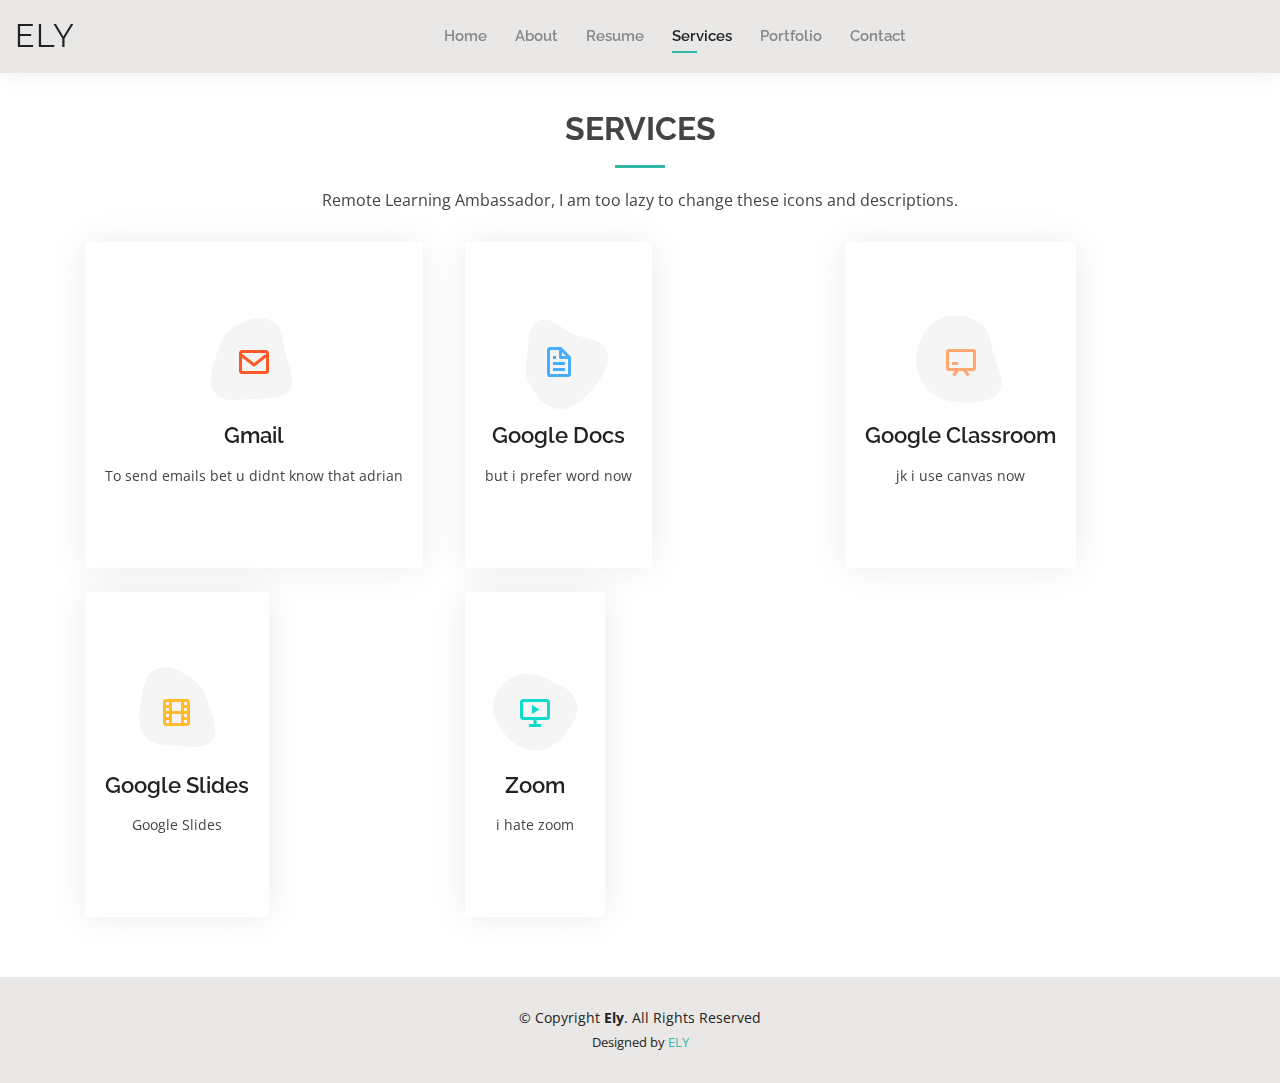
<file: services.html>
<!DOCTYPE html>
<html lang="en">

<head>
  <meta charset="utf-8">
  <meta content="width=device-width, initial-scale=1.0" name="viewport">

  <title>Services - Ely R</title>
  <meta content="" name="descriptison">
  <meta content="" name="keywords">

  <!-- Favicons -->
  <link href="assets/img/favicon.png" rel="icon">
  <link href="assets/img/apple-touch-icon.png" rel="apple-touch-icon">

  <!-- Google Fonts -->
  <link href="https://fonts.googleapis.com/css?family=Open+Sans:300,300i,400,400i,600,600i,700,700i|Raleway:300,300i,400,400i,500,500i,600,600i,700,700i|Poppins:300,300i,400,400i,500,500i,600,600i,700,700i" rel="stylesheet">

  <!-- Vendor CSS Files -->
  <link href="assets/vendor/bootstrap/css/bootstrap.min.css" rel="stylesheet">
  <link href="assets/vendor/icofont/icofont.min.css" rel="stylesheet">
  <link href="assets/vendor/owl.carousel/assets/owl.carousel.min.css" rel="stylesheet">
  <link href="assets/vendor/boxicons/css/boxicons.min.css" rel="stylesheet">
  <link href="assets/vendor/venobox/venobox.css" rel="stylesheet">
  <link href="assets/vendor/aos/aos.css" rel="stylesheet">

  <!-- Template Main CSS File -->
  <link href="assets/css/style.css" rel="stylesheet">

  <!-- =======================================================
  * Template Name: Kelly - v2.0.0
  * Template URL: https://bootstrapmade.com/kelly-free-bootstrap-cv-resume-html-template/
  * Author: BootstrapMade.com
  * License: https://bootstrapmade.com/license/
  ======================================================== -->
</head>

<body>

  <!-- ======= Header ======= -->
  <header id="header" class="fixed-top">
    <div class="container-fluid d-flex justify-content-between align-items-center">

      <h1 class="logo"><a href="index.html">Ely</a></h1>
      <!-- Uncomment below if you prefer to use an image logo -->
      <!-- <a href="index.html" class="logo"><img src="assets/img/logo.png" alt="" class="img-fluid"></a>-->

      <nav class="nav-menu d-none d-lg-block">
        <ul>
          <li><a href="index.html">Home</a></li>
          <li><a href="about.html">About</a></li>
          <li><a href="resume.html">Resume</a></li>
          <li class="active"><a href="services.html">Services</a></li>
          <li><a href="portfolio.html">Portfolio</a></li>
          <li><a href="contact.html">Contact</a></li>
        </ul>
      </nav><!-- .nav-menu -->

      <div class="header-social-links">
        <!-- <a href="https://twitter.com/elyy51o" class="twitter"><i class="icofont-twitter"></i></a> -->
        <!-- <a href="#" class="facebook"><i class="icofont-facebook"></i></a> -->
        <!-- <a href="https://www.instagram.com/elyy51o/" class="instagram"><i class="icofont-instagram"></i></a> -->
        <!-- <a href="#" class="linkedin"><i class="icofont-linkedin"></i></i></a> -->
      </div>

    </div>

  </header><!-- End Header -->

  <main id="main">

    <!-- ======= Services Section ======= -->
    <section id="services" class="services">
      <div class="container" data-aos="fade-up">

        <div class="section-title">
          <h2>Services</h2>
          <p>Remote Learning Ambassador, I am too lazy to change these icons and descriptions. </p>
        </div>

        <div class="row">
          <div class="col-lg-4 col-md-6 d-flex align-items-stretch" data-aos="zoom-in" data-aos-delay="100">
            <div class="icon-box iconbox-red">
              <div class="icon">
                <svg width="100" height="100" viewBox="0 0 600 600" xmlns="http://www.w3.org/2000/svg">
                  <path stroke="none" stroke-width="0" fill="#f5f5f5" d="M300,521.0016835830174C376.1290562159157,517.8887921683347,466.0731472004068,529.7835943286574,510.70327084640275,468.03025145048787C554.3714126377745,407.6079735673963,508.03601936045806,328.9844924480964,491.2728898941984,256.3432110539036C474.5976632858925,184.082847569629,479.9380746630129,96.60480741107993,416.23090153303,58.64404602377083C348.86323505073057,18.502131276798302,261.93793281208167,40.57373210992963,193.5410806939664,78.93577620505333C130.42746243093433,114.334589627462,98.30271207620316,179.96522072025542,76.75703585869454,249.04625023123273C51.97151888228291,328.5150500222984,13.704378332031375,421.85034740162234,66.52175969318436,486.19268352777647C119.04800174914682,550.1803526380478,217.28368757567262,524.383925680826,300,521.0016835830174"></path>
                </svg>
                <i class="bx bx-envelope"></i>
              </div>
              <h4><a href="">Gmail</a></h4>
              <p>To send emails bet u didnt know that adrian</p>
            </div>
          </div>

          <div class="col-lg-4 col-md-6 d-flex align-items-stretch mt-4 mt-md-0" data-aos="zoom-in" data-aos-delay="200">
            <div class="icon-box iconbox-blue ">
              <div class="icon">
                <svg width="100" height="100" viewBox="0 0 600 600" xmlns="http://www.w3.org/2000/svg">
                  <path stroke="none" stroke-width="0" fill="#f5f5f5" d="M300,582.0697525312426C382.5290701553225,586.8405444964366,449.9789794690241,525.3245884688669,502.5850820975895,461.55621195738473C556.606425686781,396.0723002908107,615.8543463187945,314.28637112970534,586.6730223649479,234.56875336149918C558.9533121215079,158.8439757836574,454.9685369536778,164.00468322053177,381.49747125262974,130.76875717737553C312.15926192815925,99.40240125094834,248.97055460311594,18.661163978235184,179.8680185752513,50.54337015887873C110.5421016452524,82.52863877960104,119.82277516462835,180.83849132639028,109.12597500060166,256.43424936330496C100.08760227029461,320.3096726198365,92.17705696193138,384.0621239912766,124.79988738764834,439.7174275375508C164.83382741302287,508.01625554203684,220.96474134820875,577.5009287672846,300,582.0697525312426"></path>
                </svg>
                <i class="bx bx-file"></i>
              </div>
              <h4><a href="">Google Docs</a></h4>
              <p>but i prefer word now</p>
            </div>
          </div>

          <div class="col-lg-4 col-md-6 d-flex align-items-stretch mt-4 mt-lg-0" data-aos="zoom-in" data-aos-delay="300">
            <div class="icon-box iconbox-orange">
              <div class="icon">
                <svg width="100" height="100" viewBox="0 0 600 600" xmlns="http://www.w3.org/2000/svg">
                  <path stroke="none" stroke-width="0" fill="#f5f5f5" d="M300,541.5067337569781C382.14930387511276,545.0595476570109,479.8736841581634,548.3450877840088,526.4010558755058,480.5488172755941C571.5218469581645,414.80211281144784,517.5187510058486,332.0715597781072,496.52539010469104,255.14436215662573C477.37192572678356,184.95920475031193,473.57363656557914,105.61284051026155,413.0603344069578,65.22779650032875C343.27470386102294,18.654635553484475,251.2091493199835,5.337323636656869,175.0934190732945,40.62881213300186C97.87086631185822,76.43348514350839,51.98124368387456,156.15599469081315,36.44837278890362,239.84606092416172C21.716077023791087,319.22268207091537,43.775223500013084,401.1760424656574,96.891909868211,461.97329694683043C147.22146801428983,519.5804099606455,223.5754009179313,538.201503339737,300,541.5067337569781"></path>
                </svg>
                <i class="bx bx-chalkboard"></i>
              </div>
              <h4><a href="">Google Classroom</a></h4>
              <p>jk i use canvas now</p>
            </div>
          </div>

          <div class="col-lg-4 col-md-6 d-flex align-items-stretch mt-4" data-aos="zoom-in" data-aos-delay="100">
            <div class="icon-box iconbox-yellow">
              <div class="icon">
                <svg width="100" height="100" viewBox="0 0 600 600" xmlns="http://www.w3.org/2000/svg">
                  <path stroke="none" stroke-width="0" fill="#f5f5f5" d="M300,503.46388370962813C374.79870501325706,506.71871716319447,464.8034551963731,527.1746412648533,510.4981551193396,467.86667711651364C555.9287308511215,408.9015244558933,512.6030010748507,327.5744911775523,490.211057578863,256.5855673507754C471.097692560561,195.9906835881958,447.69079081568157,138.11976852964426,395.19560036434837,102.3242989838813C329.3053358748298,57.3949838291264,248.02791733380457,8.279543830951368,175.87071277845988,42.242879143198664C103.41431057327972,76.34704239035025,93.79494320519305,170.9812938413882,81.28167332365135,250.07896920659033C70.17666984294237,320.27484674793965,64.84698225790005,396.69656628748305,111.28512138212992,450.4950937839243C156.20124167950087,502.5303643271138,231.32542653798444,500.4755392045468,300,503.46388370962813"></path>
                </svg>
                <i class="bx bx-film"></i>
              </div>
              <h4><a href="">Google Slides</a></h4>
              <p> Google Slides</p>
            </div>
          </div>

          <div class="col-lg-4 col-md-6 d-flex align-items-stretch mt-4" data-aos="zoom-in" data-aos-delay="200">
            <div class="icon-box iconbox-teal">
              <div class="icon">
                <svg width="100" height="100" viewBox="0 0 600 600" xmlns="http://www.w3.org/2000/svg">
                  <path stroke="none" stroke-width="0" fill="#f5f5f5" d="M300,532.3542879108572C369.38199826031484,532.3153073249985,429.10787420159085,491.63046689027357,474.5244479745417,439.17860296908856C522.8885846962883,383.3225815378663,569.1668002868075,314.3205725914397,550.7432151929288,242.7694973846089C532.6665558377875,172.5657663291529,456.2379748765914,142.6223662098291,390.3689995646985,112.34683881706744C326.66090330228417,83.06452184765237,258.84405631176094,53.51806209861945,193.32584062364296,78.48882559362697C121.61183558270385,105.82097193414197,62.805066853699245,167.19869350419734,48.57481801355237,242.6138429142374C34.843463184063346,315.3850353017275,76.69343916112496,383.4422959591041,125.22947124332185,439.3748458443577C170.7312796277747,491.8107796887764,230.57421082200815,532.3932930995766,300,532.3542879108572"></path>
                </svg>
                <i class="bx bx-slideshow"></i>
              </div>
              <h4><a href="">Zoom</a></h4>
              <p> i hate zoom</p>
            </div>
          </div>

          <!-- <div class="col-lg-4 col-md-6 d-flex align-items-stretch mt-4" data-aos="zoom-in" data-aos-delay="300">
            <div class="icon-box iconbox-pink">
              <div class="icon">
                <svg width="100" height="100" viewBox="0 0 600 600" xmlns="http://www.w3.org/2000/svg">
                  <path stroke="none" stroke-width="0" fill="#f5f5f5" d="M300,566.797414625762C385.7384707136149,576.1784315230908,478.7894351017131,552.8928747891023,531.9192734346935,484.94944893311C584.6109503024035,417.5663521118492,582.489472248146,322.67544863468447,553.9536738515405,242.03673114598146C529.1557734026468,171.96086150256528,465.24506316201064,127.66468636344209,395.9583748389544,100.7403814666027C334.2173773831606,76.7482773500951,269.4350130405921,84.62216499799875,207.1952322260088,107.2889140133804C132.92018162631612,134.33871894543012,41.79353780512637,160.00259165414826,22.644507872594943,236.69541883565114C3.319112789854554,314.0945973066697,72.72355303640163,379.243833228382,124.04198916343866,440.3218312028393C172.9286146004772,498.5055451809895,224.45579914871206,558.5317968840102,300,566.797414625762"></path>
                </svg>
                <i class="bx bx-arch"></i>
              </div>
              <h4><a href=""></a></h4>
              <p>Modi nostrum vel laborum. Porro fugit error sit minus sapiente sit aspernatur</p>
            </div>
          </div> -->

        </div>

      </div>
    </section><!-- End Services Section -->

  </main><!-- End #main -->

  <!-- ======= Footer ======= -->
  <footer id="footer">
    <div class="container">
      <div class="copyright">
        &copy; Copyright <strong><span>Ely</span></strong>. All Rights Reserved
      </div>
      <div class="credits">
        <!-- All the links in the footer should remain intact. -->
        <!-- You can delete the links only if you purchased the pro version. -->
        <!-- Licensing information: https://bootstrapmade.com/license/ -->
        <!-- Purchase the pro version with working PHP/AJAX contact form: https://bootstrapmade.com/kelly-free-bootstrap-cv-resume-html-template/ -->
        Designed by <a href="index.html">ELY</a>
      </div>
    </div>
  </footer><!-- End  Footer -->

  <div id="preloader"></div>
  <a href="#" class="back-to-top"><i class="bx bx-up-arrow-alt"></i></a>

  <!-- Vendor JS Files -->
  <script src="assets/vendor/jquery/jquery.min.js"></script>
  <script src="assets/vendor/bootstrap/js/bootstrap.bundle.min.js"></script>
  <script src="assets/vendor/jquery.easing/jquery.easing.min.js"></script>
  <script src="assets/vendor/php-email-form/validate.js"></script>
  <script src="assets/vendor/waypoints/jquery.waypoints.min.js"></script>
  <script src="assets/vendor/counterup/counterup.min.js"></script>
  <script src="assets/vendor/owl.carousel/owl.carousel.min.js"></script>
  <script src="assets/vendor/isotope-layout/isotope.pkgd.min.js"></script>
  <script src="assets/vendor/venobox/venobox.min.js"></script>
  <script src="assets/vendor/aos/aos.js"></script>

  <!-- Template Main JS File -->
  <script src="assets/js/main.js"></script>

</body>

</html>
</file>
<file: assets/vendor/venobox/venobox.css>
/* ------ venobox.css --------*/
.vbox-overlay *, .vbox-overlay *:before, .vbox-overlay *:after{
    -webkit-backface-visibility: hidden;
    -webkit-box-sizing:border-box;
    -moz-box-sizing:border-box;
    box-sizing:border-box;
}
.vbox-overlay * { 
    -webkit-backface-visibility: visible;
    backface-visibility: visible;
}
.vbox-overlay{
    display: -webkit-flex;
    display: flex;
    -webkit-flex-direction: column;
    flex-direction: column;
    -webkit-justify-content: center;
    justify-content: center;
    -webkit-align-items: center;
    align-items: center;
    position: fixed;
    left: 0;
    top: 0;
    bottom: 0;
    right: 0;
    z-index: 999999;
}

/* ----- navigation ----- */
.vbox-title{
    width: 100%;
    height: 40px;
    float: left;
    text-align: center;
    line-height: 28px;
    font-size: 12px;
    padding: 6px 50px;
    overflow: hidden;
    position: fixed;
    display: none;
    left: 0;
    z-index: 89;
}
.vbox-close{
    cursor: pointer;
    position: fixed;
    top: -1px;
    right: 0;
    width: 50px;
    height: 40px;
    padding: 6px;
    display: block;
    background-position:10px center;
    overflow: hidden;
    font-size: 24px;
    line-height: 1;
    text-align: center;
    z-index: 99;
}
.vbox-left{
    cursor: pointer;
    position: fixed;
    left: 0;
    height: 40px;
    overflow: hidden;
    line-height: 28px;
    font-size: 12px;
    z-index: 99;
    display: flex;
    align-items:center;
}
.vbox-num{
    display: inline-block;
    margin: 6px 0 6px 15px;
}
/* ----- Social share ----- */
.vbox-share{
    line-height: 28px;
    font-size: 12px;
    overflow: hidden;
    position: fixed;
    left: 0;
    z-index: 98;
    display: flex;
    align-items:center;
    justify-content: center;
    width: 100%;
    text-align: center;
}
.vbox-share svg{
    max-height: 28px;
    width: 28px;
    z-index: 10;
    margin-left: 12px;
    margin-top: 6px;
    margin-bottom: 6px;
    vertical-align: middle;
}


/* ----- navigation ARROWS ----- */
.vbox-next, .vbox-prev{
    position: fixed;
    top: 50%;
    margin-top: -15px;
    overflow: hidden;
    cursor: pointer;
    display: block;
    width: 45px;
    height: 45px;
    z-index: 99;
}
.vbox-next span, .vbox-prev span{
    position: relative;
    width: 20px;
    height: 20px;
    border: 2px solid transparent;
    border-top-color: #B6B6B6;
    border-right-color: #B6B6B6;
    text-indent: -100px;
    position: absolute;
    top: 8px;
    display: block;
}
.vbox-prev{
    left: 15px;
}
.vbox-next{
    right: 15px;
}
.vbox-prev span{
    left: 10px;
    -ms-transform: rotate(-135deg);
    -webkit-transform: rotate(-135deg);
    transform: rotate(-135deg);
}
.vbox-next span{
    -ms-transform: rotate(45deg);
    -webkit-transform: rotate(45deg);
    transform: rotate(45deg);
    right: 10px;
}
/* ------- inline window ------ */
.vbox-inline{
    width: 420px;
    height: 315px;
    height: 70vh;
    padding: 10px;
    background: #fff;
    margin: 0 auto;
    overflow: auto;
    text-align: left;
}
/* ------- Video & iFrames window ------ */
.venoframe{
    max-width: 100%;
    width: 100%;
    border: none;
    width: 100%;
    height: 260px;
    height: 70vh;
}
.venoframe.vbvid{
    height: 260px;
}
@media (min-width: 768px) {
    .venoframe, .vbox-inline{
        width: 90%;
        height: 360px;
        height: 70vh;
    }
    .venoframe.vbvid{
        width: 640px;
        height: 360px;
    }
}
@media (min-width: 992px) {
    .venoframe, .vbox-inline{
        max-width: 1200px;
        width: 80%;
        height: 540px;
        height: 70vh;
    }
    .venoframe.vbvid{
        width: 960px;
        height: 540px;
    }
}
/* 
Please do NOT edit this part! 
or at least read this note: http://i.imgur.com/7C0ws9e.gif
*/
.vbox-open{
    overflow: hidden;
}
.vbox-container{
    position: absolute;
    left: 0;
    right: 0;
    top: 0;
    bottom: 0;
    overflow-x: hidden;
    overflow-y: scroll;
    overflow-scrolling: touch;
    -webkit-overflow-scrolling: touch;
    z-index: 20;
    max-height: 100%;

}

.vbox-content{
    text-align: center;
    float: left;
    width: 100%;
    position: relative;
    overflow: hidden;
    padding: 20px 4%;
}
.vbox-container img{
    max-width: 100%;
    height: auto;
}
.vbox-figlio{
    box-shadow: 0 0 12px rgba(0,0,0,0.19), 0 6px 6px rgba(0,0,0,0.23);
    max-width: 100%;
    text-align: initial;
}
img.vbox-figlio{
    -webkit-user-select: none;
-khtml-user-select: none;
-moz-user-select: none;
-o-user-select: none;
user-select: none;
}
.vbox-content.swipe-left{
    margin-left: -200px !important;
}
.vbox-content.swipe-right{
    margin-left: 200px !important;
}
.vbox-animated{
    webkit-transition: margin 300ms ease-out;
    transition: margin 300ms ease-out;
}

/* ---------- preloader ----------
 * SPINKIT 
 * http://tobiasahlin.com/spinkit/
-------------------------------- */
.sk-double-bounce,.sk-rotating-plane{width:40px;height:40px;margin:40px auto}.sk-rotating-plane{background-color:#333;-webkit-animation:sk-rotatePlane 1.2s infinite ease-in-out;animation:sk-rotatePlane 1.2s infinite ease-in-out}@-webkit-keyframes sk-rotatePlane{0%{-webkit-transform:perspective(120px) rotateX(0) rotateY(0);transform:perspective(120px) rotateX(0) rotateY(0)}50%{-webkit-transform:perspective(120px) rotateX(-180.1deg) rotateY(0);transform:perspective(120px) rotateX(-180.1deg) rotateY(0)}100%{-webkit-transform:perspective(120px) rotateX(-180deg) rotateY(-179.9deg);transform:perspective(120px) rotateX(-180deg) rotateY(-179.9deg)}}@keyframes sk-rotatePlane{0%{-webkit-transform:perspective(120px) rotateX(0) rotateY(0);transform:perspective(120px) rotateX(0) rotateY(0)}50%{-webkit-transform:perspective(120px) rotateX(-180.1deg) rotateY(0);transform:perspective(120px) rotateX(-180.1deg) rotateY(0)}100%{-webkit-transform:perspective(120px) rotateX(-180deg) rotateY(-179.9deg);transform:perspective(120px) rotateX(-180deg) rotateY(-179.9deg)}}.sk-double-bounce{position:relative}.sk-double-bounce .sk-child{width:100%;height:100%;border-radius:50%;background-color:#333;opacity:.6;position:absolute;top:0;left:0;-webkit-animation:sk-doubleBounce 2s infinite ease-in-out;animation:sk-doubleBounce 2s infinite ease-in-out}.sk-chasing-dots .sk-child,.sk-spinner-pulse,.sk-three-bounce .sk-child{background-color:#333;border-radius:100%}.sk-double-bounce .sk-double-bounce2{-webkit-animation-delay:-1s;animation-delay:-1s}@-webkit-keyframes sk-doubleBounce{0%,100%{-webkit-transform:scale(0);transform:scale(0)}50%{-webkit-transform:scale(1);transform:scale(1)}}@keyframes sk-doubleBounce{0%,100%{-webkit-transform:scale(0);transform:scale(0)}50%{-webkit-transform:scale(1);transform:scale(1)}}.sk-wave{margin:40px auto;width:50px;height:40px;text-align:center;font-size:10px}.sk-wave .sk-rect{background-color:#333;height:100%;width:6px;display:inline-block;-webkit-animation:sk-waveStretchDelay 1.2s infinite ease-in-out;animation:sk-waveStretchDelay 1.2s infinite ease-in-out}.sk-wave .sk-rect1{-webkit-animation-delay:-1.2s;animation-delay:-1.2s}.sk-wave .sk-rect2{-webkit-animation-delay:-1.1s;animation-delay:-1.1s}.sk-wave .sk-rect3{-webkit-animation-delay:-1s;animation-delay:-1s}.sk-wave .sk-rect4{-webkit-animation-delay:-.9s;animation-delay:-.9s}.sk-wave .sk-rect5{-webkit-animation-delay:-.8s;animation-delay:-.8s}@-webkit-keyframes sk-waveStretchDelay{0%,100%,40%{-webkit-transform:scaleY(.4);transform:scaleY(.4)}20%{-webkit-transform:scaleY(1);transform:scaleY(1)}}@keyframes sk-waveStretchDelay{0%,100%,40%{-webkit-transform:scaleY(.4);transform:scaleY(.4)}20%{-webkit-transform:scaleY(1);transform:scaleY(1)}}.sk-wandering-cubes{margin:40px auto;width:40px;height:40px;position:relative}.sk-wandering-cubes .sk-cube{background-color:#333;width:10px;height:10px;position:absolute;top:0;left:0;-webkit-animation:sk-wanderingCube 1.8s ease-in-out -1.8s infinite both;animation:sk-wanderingCube 1.8s ease-in-out -1.8s infinite both}.sk-chasing-dots,.sk-spinner-pulse{width:40px;height:40px;margin:40px auto}.sk-wandering-cubes .sk-cube2{-webkit-animation-delay:-.9s;animation-delay:-.9s}@-webkit-keyframes sk-wanderingCube{0%{-webkit-transform:rotate(0);transform:rotate(0)}25%{-webkit-transform:translateX(30px) rotate(-90deg) scale(.5);transform:translateX(30px) rotate(-90deg) scale(.5)}50%{-webkit-transform:translateX(30px) translateY(30px) rotate(-179deg);transform:translateX(30px) translateY(30px) rotate(-179deg)}50.1%{-webkit-transform:translateX(30px) translateY(30px) rotate(-180deg);transform:translateX(30px) translateY(30px) rotate(-180deg)}75%{-webkit-transform:translateX(0) translateY(30px) rotate(-270deg) scale(.5);transform:translateX(0) translateY(30px) rotate(-270deg) scale(.5)}100%{-webkit-transform:rotate(-360deg);transform:rotate(-360deg)}}@keyframes sk-wanderingCube{0%{-webkit-transform:rotate(0);transform:rotate(0)}25%{-webkit-transform:translateX(30px) rotate(-90deg) scale(.5);transform:translateX(30px) rotate(-90deg) scale(.5)}50%{-webkit-transform:translateX(30px) translateY(30px) rotate(-179deg);transform:translateX(30px) translateY(30px) rotate(-179deg)}50.1%{-webkit-transform:translateX(30px) translateY(30px) rotate(-180deg);transform:translateX(30px) translateY(30px) rotate(-180deg)}75%{-webkit-transform:translateX(0) translateY(30px) rotate(-270deg) scale(.5);transform:translateX(0) translateY(30px) rotate(-270deg) scale(.5)}100%{-webkit-transform:rotate(-360deg);transform:rotate(-360deg)}}.sk-spinner-pulse{-webkit-animation:sk-pulseScaleOut 1s infinite ease-in-out;animation:sk-pulseScaleOut 1s infinite ease-in-out}@-webkit-keyframes sk-pulseScaleOut{0%{-webkit-transform:scale(0);transform:scale(0)}100%{-webkit-transform:scale(1);transform:scale(1);opacity:0}}@keyframes sk-pulseScaleOut{0%{-webkit-transform:scale(0);transform:scale(0)}100%{-webkit-transform:scale(1);transform:scale(1);opacity:0}}.sk-chasing-dots{position:relative;text-align:center;-webkit-animation:sk-chasingDotsRotate 2s infinite linear;animation:sk-chasingDotsRotate 2s infinite linear}.sk-chasing-dots .sk-child{width:60%;height:60%;display:inline-block;position:absolute;top:0;-webkit-animation:sk-chasingDotsBounce 2s infinite ease-in-out;animation:sk-chasingDotsBounce 2s infinite ease-in-out}.sk-chasing-dots .sk-dot2{top:auto;bottom:0;-webkit-animation-delay:-1s;animation-delay:-1s}@-webkit-keyframes sk-chasingDotsRotate{100%{-webkit-transform:rotate(360deg);transform:rotate(360deg)}}@keyframes sk-chasingDotsRotate{100%{-webkit-transform:rotate(360deg);transform:rotate(360deg)}}@-webkit-keyframes sk-chasingDotsBounce{0%,100%{-webkit-transform:scale(0);transform:scale(0)}50%{-webkit-transform:scale(1);transform:scale(1)}}@keyframes sk-chasingDotsBounce{0%,100%{-webkit-transform:scale(0);transform:scale(0)}50%{-webkit-transform:scale(1);transform:scale(1)}}.sk-three-bounce{margin:40px auto;width:80px;text-align:center}.sk-three-bounce .sk-child{width:20px;height:20px;display:inline-block;-webkit-animation:sk-three-bounce 1.4s ease-in-out 0s infinite both;animation:sk-three-bounce 1.4s ease-in-out 0s infinite both}.sk-circle .sk-child:before,.sk-fading-circle .sk-circle:before{display:block;border-radius:100%;content:'';background-color:#333}.sk-three-bounce .sk-bounce1{-webkit-animation-delay:-.32s;animation-delay:-.32s}.sk-three-bounce .sk-bounce2{-webkit-animation-delay:-.16s;animation-delay:-.16s}@-webkit-keyframes sk-three-bounce{0%,100%,80%{-webkit-transform:scale(0);transform:scale(0)}40%{-webkit-transform:scale(1);transform:scale(1)}}@keyframes sk-three-bounce{0%,100%,80%{-webkit-transform:scale(0);transform:scale(0)}40%{-webkit-transform:scale(1);transform:scale(1)}}.sk-circle{margin:40px auto;width:40px;height:40px;position:relative}.sk-circle .sk-child{width:100%;height:100%;position:absolute;left:0;top:0}.sk-circle .sk-child:before{margin:0 auto;width:15%;height:15%;-webkit-animation:sk-circleBounceDelay 1.2s infinite ease-in-out both;animation:sk-circleBounceDelay 1.2s infinite ease-in-out both}.sk-circle .sk-circle2{-webkit-transform:rotate(30deg);-ms-transform:rotate(30deg);transform:rotate(30deg)}.sk-circle .sk-circle3{-webkit-transform:rotate(60deg);-ms-transform:rotate(60deg);transform:rotate(60deg)}.sk-circle .sk-circle4{-webkit-transform:rotate(90deg);-ms-transform:rotate(90deg);transform:rotate(90deg)}.sk-circle .sk-circle5{-webkit-transform:rotate(120deg);-ms-transform:rotate(120deg);transform:rotate(120deg)}.sk-circle .sk-circle6{-webkit-transform:rotate(150deg);-ms-transform:rotate(150deg);transform:rotate(150deg)}.sk-circle .sk-circle7{-webkit-transform:rotate(180deg);-ms-transform:rotate(180deg);transform:rotate(180deg)}.sk-circle .sk-circle8{-webkit-transform:rotate(210deg);-ms-transform:rotate(210deg);transform:rotate(210deg)}.sk-circle .sk-circle9{-webkit-transform:rotate(240deg);-ms-transform:rotate(240deg);transform:rotate(240deg)}.sk-circle .sk-circle10{-webkit-transform:rotate(270deg);-ms-transform:rotate(270deg);transform:rotate(270deg)}.sk-circle .sk-circle11{-webkit-transform:rotate(300deg);-ms-transform:rotate(300deg);transform:rotate(300deg)}.sk-circle .sk-circle12{-webkit-transform:rotate(330deg);-ms-transform:rotate(330deg);transform:rotate(330deg)}.sk-circle .sk-circle2:before{-webkit-animation-delay:-1.1s;animation-delay:-1.1s}.sk-circle .sk-circle3:before{-webkit-animation-delay:-1s;animation-delay:-1s}.sk-circle .sk-circle4:before{-webkit-animation-delay:-.9s;animation-delay:-.9s}.sk-circle .sk-circle5:before{-webkit-animation-delay:-.8s;animation-delay:-.8s}.sk-circle .sk-circle6:before{-webkit-animation-delay:-.7s;animation-delay:-.7s}.sk-circle .sk-circle7:before{-webkit-animation-delay:-.6s;animation-delay:-.6s}.sk-circle .sk-circle8:before{-webkit-animation-delay:-.5s;animation-delay:-.5s}.sk-circle .sk-circle9:before{-webkit-animation-delay:-.4s;animation-delay:-.4s}.sk-circle .sk-circle10:before{-webkit-animation-delay:-.3s;animation-delay:-.3s}.sk-circle .sk-circle11:before{-webkit-animation-delay:-.2s;animation-delay:-.2s}.sk-circle .sk-circle12:before{-webkit-animation-delay:-.1s;animation-delay:-.1s}@-webkit-keyframes sk-circleBounceDelay{0%,100%,80%{-webkit-transform:scale(0);transform:scale(0)}40%{-webkit-transform:scale(1);transform:scale(1)}}@keyframes sk-circleBounceDelay{0%,100%,80%{-webkit-transform:scale(0);transform:scale(0)}40%{-webkit-transform:scale(1);transform:scale(1)}}.sk-cube-grid{width:40px;height:40px;margin:40px auto}.sk-cube-grid .sk-cube{width:33.33%;height:33.33%;background-color:#333;float:left;-webkit-animation:sk-cubeGridScaleDelay 1.3s infinite ease-in-out;animation:sk-cubeGridScaleDelay 1.3s infinite ease-in-out}.sk-cube-grid .sk-cube1{-webkit-animation-delay:.2s;animation-delay:.2s}.sk-cube-grid .sk-cube2{-webkit-animation-delay:.3s;animation-delay:.3s}.sk-cube-grid .sk-cube3{-webkit-animation-delay:.4s;animation-delay:.4s}.sk-cube-grid .sk-cube4{-webkit-animation-delay:.1s;animation-delay:.1s}.sk-cube-grid .sk-cube5{-webkit-animation-delay:.2s;animation-delay:.2s}.sk-cube-grid .sk-cube6{-webkit-animation-delay:.3s;animation-delay:.3s}.sk-cube-grid .sk-cube7{-webkit-animation-delay:0ms;animation-delay:0ms}.sk-cube-grid .sk-cube8{-webkit-animation-delay:.1s;animation-delay:.1s}.sk-cube-grid .sk-cube9{-webkit-animation-delay:.2s;animation-delay:.2s}@-webkit-keyframes sk-cubeGridScaleDelay{0%,100%,70%{-webkit-transform:scale3D(1,1,1);transform:scale3D(1,1,1)}35%{-webkit-transform:scale3D(0,0,1);transform:scale3D(0,0,1)}}@keyframes sk-cubeGridScaleDelay{0%,100%,70%{-webkit-transform:scale3D(1,1,1);transform:scale3D(1,1,1)}35%{-webkit-transform:scale3D(0,0,1);transform:scale3D(0,0,1)}}.sk-fading-circle{margin:40px auto;width:40px;height:40px;position:relative}.sk-fading-circle .sk-circle{width:100%;height:100%;position:absolute;left:0;top:0}.sk-fading-circle .sk-circle:before{margin:0 auto;width:15%;height:15%;-webkit-animation:sk-circleFadeDelay 1.2s infinite ease-in-out both;animation:sk-circleFadeDelay 1.2s infinite ease-in-out both}.sk-fading-circle .sk-circle2{-webkit-transform:rotate(30deg);-ms-transform:rotate(30deg);transform:rotate(30deg)}.sk-fading-circle .sk-circle3{-webkit-transform:rotate(60deg);-ms-transform:rotate(60deg);transform:rotate(60deg)}.sk-fading-circle .sk-circle4{-webkit-transform:rotate(90deg);-ms-transform:rotate(90deg);transform:rotate(90deg)}.sk-fading-circle .sk-circle5{-webkit-transform:rotate(120deg);-ms-transform:rotate(120deg);transform:rotate(120deg)}.sk-fading-circle .sk-circle6{-webkit-transform:rotate(150deg);-ms-transform:rotate(150deg);transform:rotate(150deg)}.sk-fading-circle .sk-circle7{-webkit-transform:rotate(180deg);-ms-transform:rotate(180deg);transform:rotate(180deg)}.sk-fading-circle .sk-circle8{-webkit-transform:rotate(210deg);-ms-transform:rotate(210deg);transform:rotate(210deg)}.sk-fading-circle .sk-circle9{-webkit-transform:rotate(240deg);-ms-transform:rotate(240deg);transform:rotate(240deg)}.sk-fading-circle .sk-circle10{-webkit-transform:rotate(270deg);-ms-transform:rotate(270deg);transform:rotate(270deg)}.sk-fading-circle .sk-circle11{-webkit-transform:rotate(300deg);-ms-transform:rotate(300deg);transform:rotate(300deg)}.sk-fading-circle .sk-circle12{-webkit-transform:rotate(330deg);-ms-transform:rotate(330deg);transform:rotate(330deg)}.sk-fading-circle .sk-circle2:before{-webkit-animation-delay:-1.1s;animation-delay:-1.1s}.sk-fading-circle .sk-circle3:before{-webkit-animation-delay:-1s;animation-delay:-1s}.sk-fading-circle .sk-circle4:before{-webkit-animation-delay:-.9s;animation-delay:-.9s}.sk-fading-circle .sk-circle5:before{-webkit-animation-delay:-.8s;animation-delay:-.8s}.sk-fading-circle .sk-circle6:before{-webkit-animation-delay:-.7s;animation-delay:-.7s}.sk-fading-circle .sk-circle7:before{-webkit-animation-delay:-.6s;animation-delay:-.6s}.sk-fading-circle .sk-circle8:before{-webkit-animation-delay:-.5s;animation-delay:-.5s}.sk-fading-circle .sk-circle9:before{-webkit-animation-delay:-.4s;animation-delay:-.4s}.sk-fading-circle .sk-circle10:before{-webkit-animation-delay:-.3s;animation-delay:-.3s}.sk-fading-circle .sk-circle11:before{-webkit-animation-delay:-.2s;animation-delay:-.2s}.sk-fading-circle .sk-circle12:before{-webkit-animation-delay:-.1s;animation-delay:-.1s}@-webkit-keyframes sk-circleFadeDelay{0%,100%,39%{opacity:0}40%{opacity:1}}@keyframes sk-circleFadeDelay{0%,100%,39%{opacity:0}40%{opacity:1}}.sk-folding-cube{margin:40px auto;width:40px;height:40px;position:relative;-webkit-transform:rotateZ(45deg);transform:rotateZ(45deg)}.sk-folding-cube .sk-cube{float:left;width:50%;height:50%;position:relative;-webkit-transform:scale(1.1);-ms-transform:scale(1.1);transform:scale(1.1)}.sk-folding-cube .sk-cube:before{content:'';position:absolute;top:0;left:0;width:100%;height:100%;background-color:#333;-webkit-animation:sk-foldCubeAngle 2.4s infinite linear both;animation:sk-foldCubeAngle 2.4s infinite linear both;-webkit-transform-origin:100% 100%;-ms-transform-origin:100% 100%;transform-origin:100% 100%}.sk-folding-cube .sk-cube2{-webkit-transform:scale(1.1) rotateZ(90deg);transform:scale(1.1) rotateZ(90deg)}.sk-folding-cube .sk-cube3{-webkit-transform:scale(1.1) rotateZ(180deg);transform:scale(1.1) rotateZ(180deg)}.sk-folding-cube .sk-cube4{-webkit-transform:scale(1.1) rotateZ(270deg);transform:scale(1.1) rotateZ(270deg)}.sk-folding-cube .sk-cube2:before{-webkit-animation-delay:.3s;animation-delay:.3s}.sk-folding-cube .sk-cube3:before{-webkit-animation-delay:.6s;animation-delay:.6s}.sk-folding-cube .sk-cube4:before{-webkit-animation-delay:.9s;animation-delay:.9s}@-webkit-keyframes sk-foldCubeAngle{0%,10%{-webkit-transform:perspective(140px) rotateX(-180deg);transform:perspective(140px) rotateX(-180deg);opacity:0}25%,75%{-webkit-transform:perspective(140px) rotateX(0);transform:perspective(140px) rotateX(0);opacity:1}100%,90%{-webkit-transform:perspective(140px) rotateY(180deg);transform:perspective(140px) rotateY(180deg);opacity:0}}@keyframes sk-foldCubeAngle{0%,10%{-webkit-transform:perspective(140px) rotateX(-180deg);transform:perspective(140px) rotateX(-180deg);opacity:0}25%,75%{-webkit-transform:perspective(140px) rotateX(0);transform:perspective(140px) rotateX(0);opacity:1}100%,90%{-webkit-transform:perspective(140px) rotateY(180deg);transform:perspective(140px) rotateY(180deg);opacity:0}}
</file>
<file: assets/css/style.css>
/**
* Template Name: Kelly - v2.0.0
* Template URL: https://bootstrapmade.com/kelly-free-bootstrap-cv-resume-html-template/
* Author: BootstrapMade.com
* License: https://bootstrapmade.com/license/
*/

/*--------------------------------------------------------------
# General
--------------------------------------------------------------*/
body {
  font-family: "Open Sans", sans-serif;
  color: #444444;
}

a {
  color: #34b7a7;
}

a:hover {
  color: #51cdbe;
  text-decoration: none;
}

h1, h2, h3, h4, h5, h6 {
  font-family: "Raleway", sans-serif;
}

#main {
  margin-top: 50px;
}

@media (max-width: 992px) {
  #main {
    margin-top: 30px;
  }
}

/*--------------------------------------------------------------
# Preloader
--------------------------------------------------------------*/
#preloader {
  position: fixed;
  top: 0;
  left: 0;
  right: 0;
  bottom: 0;
  z-index: 9999;
  overflow: hidden;
  background: #fff;
}

#preloader:before {
  content: "";
  position: fixed;
  top: calc(50% - 30px);
  left: calc(50% - 30px);
  border: 6px solid #34b7a7;
  border-top-color: #dcf5f2;
  border-radius: 50%;
  width: 60px;
  height: 60px;
  -webkit-animation: animate-preloader 1s linear infinite;
  animation: animate-preloader 1s linear infinite;
}

@-webkit-keyframes animate-preloader {
  0% {
    transform: rotate(0deg);
  }
  100% {
    transform: rotate(360deg);
  }
}

@keyframes animate-preloader {
  0% {
    transform: rotate(0deg);
  }
  100% {
    transform: rotate(360deg);
  }
}

/*--------------------------------------------------------------
# Back to top button
--------------------------------------------------------------*/
.back-to-top {
  position: fixed;
  display: none;
  right: 15px;
  bottom: 15px;
  z-index: 99999;
}

.back-to-top i {
  display: flex;
  align-items: center;
  justify-content: center;
  font-size: 24px;
  width: 40px;
  height: 40px;
  border-radius: 50px;
  background: #34b7a7;
  color: #fff;
  transition: all 0.4s;
}

.back-to-top i:hover {
  background: #3dc8b7;
  color: #fff;
}

/*--------------------------------------------------------------
# Header
--------------------------------------------------------------*/
#header {
  background: #e9e8e6;
  box-shadow: 0px 0px 25px 0 rgba(0, 0, 0, 0.08);
  z-index: 997;
  padding: 15px 0;
}

#header .logo {
  font-size: 32px;
  margin: 0;
  padding: 0;
  line-height: 1;
  font-weight: 400;
  letter-spacing: 2px;
  text-transform: uppercase;
}

#header .logo a {
  color: #222222;
}

#header .logo img {
  max-height: 40px;
}

@media (max-width: 992px) {
  #header .logo {
    font-size: 28px;
  }
}

/*--------------------------------------------------------------
# Navigation Menu
--------------------------------------------------------------*/
/* Desktop Navigation */
.nav-menu ul {
  margin: 0;
  padding: 0;
  list-style: none;
}

.nav-menu > ul {
  display: flex;
}

.nav-menu > ul > li {
  position: relative;
  white-space: nowrap;
  padding: 10px 0 10px 28px;
}

.nav-menu a {
  display: block;
  position: relative;
  color: #888888;
  transition: 0.3s;
  font-size: 15px;
  font-family: "Raleway", sans-serif;
  font-weight: 600;
}

.nav-menu > ul > li > a:before {
  content: "";
  position: absolute;
  width: 0;
  height: 2px;
  bottom: -5px;
  left: 0;
  background-color: #34b7a7;
  visibility: hidden;
  width: 0px;
  transition: all 0.3s ease-in-out 0s;
}

.nav-menu a:hover:before, .nav-menu li:hover > a:before, .nav-menu .active > a:before {
  visibility: visible;
  width: 25px;
}

.nav-menu a:hover, .nav-menu .active > a, .nav-menu li:hover > a {
  color: #222222;
}

.nav-menu .drop-down ul {
  display: block;
  position: absolute;
  left: 28px;
  top: calc(100% + 30px);
  z-index: 99;
  opacity: 0;
  visibility: hidden;
  padding: 10px 0;
  background: #fff;
  box-shadow: 0px 0px 30px rgba(127, 137, 161, 0.25);
  transition: 0.3s;
}

.nav-menu .drop-down:hover > ul {
  opacity: 1;
  top: 100%;
  visibility: visible;
}

.nav-menu .drop-down li {
  min-width: 180px;
  position: relative;
}

.nav-menu .drop-down ul a {
  padding: 10px 20px;
  font-size: 14px;
  font-weight: 500;
  text-transform: none;
  color: #222222;
}

.nav-menu .drop-down ul a:hover, .nav-menu .drop-down ul .active > a, .nav-menu .drop-down ul li:hover > a {
  color: #34b7a7;
}

.nav-menu .drop-down > a:after {
  content: "\ea99";
  font-family: IcoFont;
  padding-left: 5px;
}

.nav-menu .drop-down .drop-down ul {
  top: 0;
  left: calc(100% - 30px);
}

.nav-menu .drop-down .drop-down:hover > ul {
  opacity: 1;
  top: 0;
  left: 100%;
}

.nav-menu .drop-down .drop-down > a {
  padding-right: 35px;
}

.nav-menu .drop-down .drop-down > a:after {
  content: "\eaa0";
  font-family: IcoFont;
  position: absolute;
  right: 15px;
}

@media (max-width: 1366px) {
  .nav-menu .drop-down .drop-down ul {
    left: -90%;
  }
  .nav-menu .drop-down .drop-down:hover > ul {
    left: -100%;
  }
  .nav-menu .drop-down .drop-down > a:after {
    content: "\ea9d";
  }
}

/* Mobile Navigation */
.mobile-nav-toggle {
  position: fixed;
  right: 15px;
  top: 17px;
  z-index: 9998;
  border: 0;
  background: none;
  font-size: 24px;
  transition: all 0.4s;
  outline: none !important;
  line-height: 1;
  cursor: pointer;
  text-align: right;
}

.mobile-nav-toggle i {
  color: #34b7a7;
}

.mobile-nav {
  position: fixed;
  top: 55px;
  right: 15px;
  bottom: 15px;
  left: 15px;
  z-index: 9999;
  overflow-y: auto;
  background: #fff;
  transition: ease-in-out 0.2s;
  opacity: 0;
  visibility: hidden;
  border-radius: 10px;
  padding: 10px 0;
}

.mobile-nav * {
  margin: 0;
  padding: 0;
  list-style: none;
}

.mobile-nav a {
  display: block;
  position: relative;
  color: #222222;
  padding: 10px 20px;
  font-weight: 500;
  outline: none;
}

.mobile-nav a:hover, .mobile-nav .active > a, .mobile-nav li:hover > a {
  color: #34b7a7;
  text-decoration: none;
}

.mobile-nav .drop-down > a:after {
  content: "\ea99";
  font-family: IcoFont;
  padding-left: 10px;
  position: absolute;
  right: 15px;
}

.mobile-nav .active.drop-down > a:after {
  content: "\eaa1";
}

.mobile-nav .drop-down > a {
  padding-right: 35px;
}

.mobile-nav .drop-down ul {
  display: none;
  overflow: hidden;
}

.mobile-nav .drop-down li {
  padding-left: 20px;
}

.mobile-nav-overly {
  width: 100%;
  height: 100%;
  z-index: 9997;
  top: 0;
  left: 0;
  position: fixed;
  background: rgba(9, 9, 9, 0.6);
  overflow: hidden;
  display: none;
  transition: ease-in-out 0.2s;
}

.mobile-nav-active {
  overflow: hidden;
}

.mobile-nav-active .mobile-nav {
  opacity: 1;
  visibility: visible;
}

.mobile-nav-active .mobile-nav-toggle i {
  color: #fff;
}

/*--------------------------------------------------------------
# Header Social Links
--------------------------------------------------------------*/
.header-social-links {
  padding-left: 20px;
}

.header-social-links a {
  color: #222222;
  padding-left: 6px;
  display: inline-block;
  line-height: 1px;
  transition: 0.3s;
  font-size: 16px;
}

.header-social-links a:hover {
  color: #34b7a7;
}

@media (max-width: 992px) {
  .header-social-links {
    padding: 0 48px 0 0;
  }
}

/*--------------------------------------------------------------
# Hero Section
--------------------------------------------------------------*/
#hero {
  width: 100%;
  height: 100vh;
  background: url("desk.jpg") top right;
  background-size: cover;
}

#hero .container {
  padding-top: 70px;
  position: relative;
}

@media (max-width: 992px) {
  #hero .container {
    padding-top: 58px;
  }
}

#hero h1 {
  margin: 0;
  font-size: 48px;
  font-weight: 700;
  line-height: 56px;
  color: #222222;
}

#hero h2 {
  color: #6f6f6f;
  margin: 10px 0 0 0;
  font-size: 22px;
}

#hero .btn-about {
  font-family: "Raleway", sans-serif;
  text-transform: uppercase;
  font-weight: 600;
  font-size: 12px;
  letter-spacing: 1px;
  display: inline-block;
  padding: 12px 40px;
  border-radius: 50px;
  transition: 0.5s;
  margin-top: 30px;
  color: #fff;
  background: #34b7a7;
}

#hero .btn-about:hover {
  background: #3dc8b7;
}

@media (min-width: 1024px) {
  #hero {
    background-attachment: fixed;
  }
}

@media (max-width: 992px) {
  #hero:before {
    content: "";
    background: rgba(255, 255, 255, 0.8);
    position: absolute;
    bottom: 0;
    top: 0;
    left: 0;
    right: 0;
  }
  #hero h1 {
    font-size: 28px;
    line-height: 36px;
  }
  #hero h2 {
    font-size: 18px;
    line-height: 24px;
  }
}

/*--------------------------------------------------------------
# Sections General
--------------------------------------------------------------*/
section {
  padding: 60px 0;
}

.section-bg {
  background-color: #e7f8f6;
}

.section-title {
  text-align: center;
  padding-bottom: 30px;
}

.section-title h2 {
  font-size: 32px;
  font-weight: bold;
  text-transform: uppercase;
  margin-bottom: 20px;
  padding-bottom: 20px;
  position: relative;
}

.section-title h2::after {
  content: '';
  position: absolute;
  display: block;
  width: 50px;
  height: 3px;
  background: #34b7a7;
  bottom: 0;
  left: calc(50% - 25px);
}

.section-title p {
  margin-bottom: 0;
}

/*--------------------------------------------------------------
# Cta
--------------------------------------------------------------*/
.cta {
  background: linear-gradient(rgba(0, 0, 0, 0.6), rgba(0, 0, 0, 0.6)), url("../img/bg-1.jpg") fixed center center;
  background-size: cover;
  padding: 80px 0;
}

.cta h3 {
  color: #fff;
  font-size: 28px;
  font-weight: 700;
}

.cta p {
  color: #fff;
}

.cta .cta-btn {
  font-family: "Raleway", sans-serif;
  text-transform: uppercase;
  font-weight: 500;
  font-size: 16px;
  letter-spacing: 1px;
  display: inline-block;
  padding: 8px 20px;
  border-radius: 2px;
  transition: 0.5s;
  margin: 10px;
  border: 2px solid #fff;
  color: #fff;
}

.cta .cta-btn:hover {
  background: #34b7a7;
  border: 2px solid #34b7a7;
}

@media (max-width: 1024px) {
  .cta {
    background-attachment: scroll;
  }
}

@media (min-width: 769px) {
  .cta .cta-btn-container {
    display: flex;
    align-items: center;
    justify-content: flex-end;
  }
}

/*--------------------------------------------------------------
# About
--------------------------------------------------------------*/
.about .content h3 {
  font-weight: 700;
  font-size: 26px;
  color: #555555;
}

.about .content ul {
  list-style: none;
  padding: 0;
}

.about .content ul li {
  padding-bottom: 10px;
}

.about .content ul i {
  font-size: 20px;
  padding-right: 2px;
  color: #34b7a7;
}

.about .content p:last-child {
  margin-bottom: 0;
}

/*--------------------------------------------------------------
# Skills
--------------------------------------------------------------*/
.skills .progress {
  height: 50px;
  display: block;
  background: none;
}

.skills .progress .skill {
  padding: 10px 0;
  margin: 0 0 6px 0;
  text-transform: uppercase;
  display: block;
  font-weight: 600;
  font-family: "Poppins", sans-serif;
  color: #222222;
}

.skills .progress .skill .val {
  float: right;
  font-style: normal;
}

.skills .progress-bar-wrap {
  background: #f3f3f3;
}

.skills .progress-bar {
  width: 1px;
  height: 10px;
  transition: .9s;
  background-color: #34b7a7;
}

/*--------------------------------------------------------------
# Facts
--------------------------------------------------------------*/
.facts .counters span {
  font-size: 48px;
  display: block;
  color: #34b7a7;
}

.facts .counters p {
  padding: 0;
  margin: 0 0 20px 0;
  font-family: "Raleway", sans-serif;
  font-size: 14px;
}

/*--------------------------------------------------------------
# Testimonials
--------------------------------------------------------------*/
.testimonials .section-header {
  margin-bottom: 40px;
}

.testimonials .testimonial-item {
  text-align: center;
}

.testimonials .testimonial-item .testimonial-img {
  width: 120px;
  border-radius: 50%;
  border: 4px solid #fff;
  margin: 0 auto;
}

.testimonials .testimonial-item h3 {
  font-size: 20px;
  font-weight: bold;
  margin: 10px 0 5px 0;
  color: #111;
}

.testimonials .testimonial-item h4 {
  font-size: 14px;
  color: #999;
  margin: 0 0 15px 0;
}

.testimonials .testimonial-item .quote-icon-left, .testimonials .testimonial-item .quote-icon-right {
  color: #c8efea;
  font-size: 26px;
}

.testimonials .testimonial-item .quote-icon-left {
  display: inline-block;
  left: -5px;
  position: relative;
}

.testimonials .testimonial-item .quote-icon-right {
  display: inline-block;
  right: -5px;
  position: relative;
  top: 10px;
}

.testimonials .testimonial-item p {
  font-style: italic;
  margin: 0 auto 15px auto;
}

.testimonials .owl-nav, .testimonials .owl-dots {
  margin-top: 5px;
  text-align: center;
}

.testimonials .owl-dot {
  display: inline-block;
  margin: 0 5px;
  width: 12px;
  height: 12px;
  border-radius: 50%;
  background-color: #ddd !important;
}

.testimonials .owl-dot.active {
  background-color: #34b7a7 !important;
}

@media (min-width: 992px) {
  .testimonials .testimonial-item p {
    width: 80%;
  }
}

/*--------------------------------------------------------------
# Resume
--------------------------------------------------------------*/
.resume .resume-title {
  font-size: 26px;
  font-weight: 400;
  margin-top: 20px;
  margin-bottom: 20px;
  color: #222222;
}

.resume .resume-item {
  padding: 0 0 20px 20px;
  margin-top: -2px;
  border-left: 2px solid #34b7a7;
  position: relative;
}

.resume .resume-item h4 {
  line-height: 18px;
  font-size: 18px;
  font-weight: 600;
  font-family: "Poppins", sans-serif;
  color: #1d685f;
  margin-bottom: 10px;
}

.resume .resume-item h5 {
  font-size: 16px;
  background: #effbf9;
  padding: 5px 15px;
  display: inline-block;
  font-weight: 600;
  margin-bottom: 10px;
  color: #34b7a7;
}

.resume .resume-item ul {
  padding-left: 20px;
}

.resume .resume-item ul li {
  padding-bottom: 10px;
}

.resume .resume-item:last-child {
  padding-bottom: 0;
}

.resume .resume-item::before {
  content: "";
  position: absolute;
  width: 16px;
  height: 16px;
  border-radius: 50px;
  left: -9px;
  top: 0;
  background: #fff;
  border: 2px solid #34b7a7;
}

/*--------------------------------------------------------------
# Services
--------------------------------------------------------------*/
.services .icon-box {
  text-align: center;
  padding: 70px 20px 80px 20px;
  transition: all ease-in-out 0.3s;
  background: #fff;
  box-shadow: 0px 0 35px 0 rgba(0, 0, 0, 0.08);
}

.services .icon-box .icon {
  margin: 0 auto;
  width: 100px;
  height: 100px;
  display: flex;
  align-items: center;
  justify-content: center;
  transition: ease-in-out 0.3s;
  position: relative;
}

.services .icon-box .icon i {
  font-size: 36px;
  transition: 0.5s;
  position: relative;
}

.services .icon-box .icon svg {
  position: absolute;
  top: 0;
  left: 0;
}

.services .icon-box .icon svg path {
  transition: 0.5s;
  fill: #f5f5f5;
}

.services .icon-box h4 {
  font-weight: 600;
  margin: 10px 0 15px 0;
  font-size: 22px;
}

.services .icon-box h4 a {
  color: #222222;
  transition: ease-in-out 0.3s;
}

.services .icon-box p {
  line-height: 24px;
  font-size: 14px;
  margin-bottom: 0;
}

.services .iconbox-blue i {
  color: #47aeff;
}

.services .iconbox-blue:hover .icon i {
  color: #fff;
}

.services .iconbox-blue:hover .icon path {
  fill: #47aeff;
}

.services .iconbox-orange i {
  color: #ffa76e;
}

.services .iconbox-orange:hover .icon i {
  color: #fff;
}

.services .iconbox-orange:hover .icon path {
  fill: #ffa76e;
}

.services .iconbox-pink i {
  color: #e80368;
}

.services .iconbox-pink:hover .icon i {
  color: #fff;
}

.services .iconbox-pink:hover .icon path {
  fill: #e80368;
}

.services .iconbox-yellow i {
  color: #ffbb2c;
}

.services .iconbox-yellow:hover .icon i {
  color: #fff;
}

.services .iconbox-yellow:hover .icon path {
  fill: #ffbb2c;
}

.services .iconbox-red i {
  color: #ff5828;
}

.services .iconbox-red:hover .icon i {
  color: #fff;
}

.services .iconbox-red:hover .icon path {
  fill: #ff5828;
}

.services .iconbox-teal i {
  color: #11dbcf;
}

.services .iconbox-teal:hover .icon i {
  color: #fff;
}

.services .iconbox-teal:hover .icon path {
  fill: #11dbcf;
}

/*--------------------------------------------------------------
# Portfolio
--------------------------------------------------------------*/
.portfolio .portfolio-item {
  margin-bottom: 30px;
}

.portfolio #portfolio-flters {
  padding: 0;
  margin: 0 auto 20px auto;
  list-style: none;
  text-align: center;
}

.portfolio #portfolio-flters li {
  cursor: pointer;
  display: inline-block;
  padding: 8px 16px 10px 16px;
  font-size: 13px;
  font-weight: 500;
  line-height: 1;
  text-transform: uppercase;
  color: #444444;
  margin-bottom: 5px;
  transition: all 0.3s ease-in-out;
  border-radius: 50px;
}

.portfolio #portfolio-flters li:hover, .portfolio #portfolio-flters li.filter-active {
  color: #fff;
  background: #34b7a7;
}

.portfolio #portfolio-flters li:last-child {
  margin-right: 0;
}

.portfolio .portfolio-wrap {
  transition: 0.3s;
  position: relative;
  overflow: hidden;
  z-index: 1;
  background: rgba(34, 34, 34, 0.6);
}

.portfolio .portfolio-wrap::before {
  content: "";
  background: rgba(34, 34, 34, 0.6);
  position: absolute;
  left: 0;
  right: 0;
  top: 0;
  bottom: 0;
  transition: all ease-in-out 0.3s;
  z-index: 2;
  opacity: 0;
}

.portfolio .portfolio-wrap img {
  transition: all ease-in-out 0.3s;
}

.portfolio .portfolio-wrap .portfolio-info {
  opacity: 0;
  position: absolute;
  top: 0;
  left: 0;
  right: 0;
  bottom: 0;
  z-index: 3;
  transition: all ease-in-out 0.3s;
  display: flex;
  flex-direction: column;
  justify-content: flex-end;
  align-items: flex-start;
  padding: 20px;
}

.portfolio .portfolio-wrap .portfolio-info h4 {
  font-size: 20px;
  color: #fff;
  font-weight: 600;
}

.portfolio .portfolio-wrap .portfolio-info p {
  color: rgba(255, 255, 255, 0.7);
  font-size: 14px;
  text-transform: uppercase;
  padding: 0;
  margin: 0;
  font-style: italic;
}

.portfolio .portfolio-wrap .portfolio-links {
  text-align: center;
  z-index: 4;
}

.portfolio .portfolio-wrap .portfolio-links a {
  color: #fff;
  margin: 0 5px 0 0;
  font-size: 28px;
  display: inline-block;
  transition: 0.3s;
}

.portfolio .portfolio-wrap .portfolio-links a:hover {
  color: #78d9cd;
}

.portfolio .portfolio-wrap:hover::before {
  opacity: 1;
}

.portfolio .portfolio-wrap:hover img {
  transform: scale(1.2);
}

.portfolio .portfolio-wrap:hover .portfolio-info {
  opacity: 1;
}

/*--------------------------------------------------------------
# Portfolio Details
--------------------------------------------------------------*/
.portfolio-details {
  padding: 0;
}

.portfolio-details .portfolio-title {
  font-size: 26px;
  font-weight: 700;
  margin-bottom: 20px;
}

.portfolio-details .portfolio-details-carousel .owl-nav, .portfolio-details .portfolio-details-carousel .owl-dots {
  margin-top: 5px;
  text-align: center;
}

.portfolio-details .portfolio-details-carousel .owl-dot {
  display: inline-block;
  margin: 0 5px;
  width: 12px;
  height: 12px;
  border-radius: 50%;
  background-color: #ddd !important;
}

.portfolio-details .portfolio-details-carousel .owl-dot.active {
  background-color: #34b7a7 !important;
}

.portfolio-details .portfolio-info {
  padding-top: 45px;
}

.portfolio-details .portfolio-info h3 {
  font-size: 22px;
  font-weight: 400;
  margin-bottom: 20px;
}

.portfolio-details .portfolio-info ul {
  list-style: none;
  padding: 0;
  font-size: 15px;
}

.portfolio-details .portfolio-info ul li + li {
  margin-top: 10px;
}

.portfolio-details .portfolio-info p {
  font-size: 15px;
  padding: 15px 0 0 0;
}

@media (max-width: 992px) {
  .portfolio-details .portfolio-info {
    padding-top: 20px;
  }
}

/*--------------------------------------------------------------
# Contact
--------------------------------------------------------------*/
.contact .info {
  width: 100%;
  background: #fff;
}

.contact .info i {
  font-size: 20px;
  color: #34b7a7;
  float: left;
  width: 44px;
  height: 44px;
  background: #effbf9;
  display: flex;
  justify-content: center;
  align-items: center;
  border-radius: 50px;
  transition: all 0.3s ease-in-out;
}

.contact .info h4 {
  padding: 0 0 0 60px;
  font-size: 22px;
  font-weight: 600;
  margin-bottom: 5px;
  color: #222222;
}

.contact .info p {
  padding: 0 0 0 60px;
  margin-bottom: 0;
  font-size: 14px;
  color: #555555;
}

.contact .info .email, .contact .info .phone {
  margin-top: 40px;
}

.contact .info .email:hover i, .contact .info .address:hover i, .contact .info .phone:hover i {
  background: #34b7a7;
  color: #fff;
}

.contact .php-email-form {
  width: 100%;
  background: #fff;
}

.contact .php-email-form .form-group {
  padding-bottom: 8px;
}

.contact .php-email-form .validate {
  display: none;
  color: red;
  margin: 0 0 15px 0;
  font-weight: 400;
  font-size: 13px;
}

.contact .php-email-form .error-message {
  display: none;
  color: #fff;
  background: #ed3c0d;
  text-align: center;
  padding: 15px;
  font-weight: 600;
}

.contact .php-email-form .sent-message {
  display: none;
  color: #fff;
  background: #18d26e;
  text-align: center;
  padding: 15px;
  font-weight: 600;
}

.contact .php-email-form .loading {
  display: none;
  background: #fff;
  text-align: center;
  padding: 15px;
}

.contact .php-email-form .loading:before {
  content: "";
  display: inline-block;
  border-radius: 50%;
  width: 24px;
  height: 24px;
  margin: 0 10px -6px 0;
  border: 3px solid #18d26e;
  border-top-color: #eee;
  -webkit-animation: animate-loading 1s linear infinite;
  animation: animate-loading 1s linear infinite;
}

.contact .php-email-form input, .contact .php-email-form textarea {
  border-radius: 4px;
  box-shadow: none;
  font-size: 14px;
}

.contact .php-email-form input:focus, .contact .php-email-form textarea:focus {
  border-color: #34b7a7;
}

.contact .php-email-form input {
  height: 44px;
}

.contact .php-email-form textarea {
  padding: 10px 12px;
}

.contact .php-email-form button[type="submit"] {
  background: #34b7a7;
  border: 0;
  padding: 10px 30px 12px 30px;
  color: #fff;
  transition: 0.4s;
  border-radius: 50px;
}

.contact .php-email-form button[type="submit"]:hover {
  background: #3dc8b7;
}

@-webkit-keyframes animate-loading {
  0% {
    transform: rotate(0deg);
  }
  100% {
    transform: rotate(360deg);
  }
}

@keyframes animate-loading {
  0% {
    transform: rotate(0deg);
  }
  100% {
    transform: rotate(360deg);
  }
}

/*--------------------------------------------------------------
# Footer
--------------------------------------------------------------*/
#footer {
  background: #e9e8e6;
  padding: 30px 0;
  color: #222222;
  font-size: 14px;
  text-align: center;
}

#footer .credits {
  padding-top: 5px;
  font-size: 13px;
}

#footer .credits a {
  color: #34b7a7;
}
</file>
